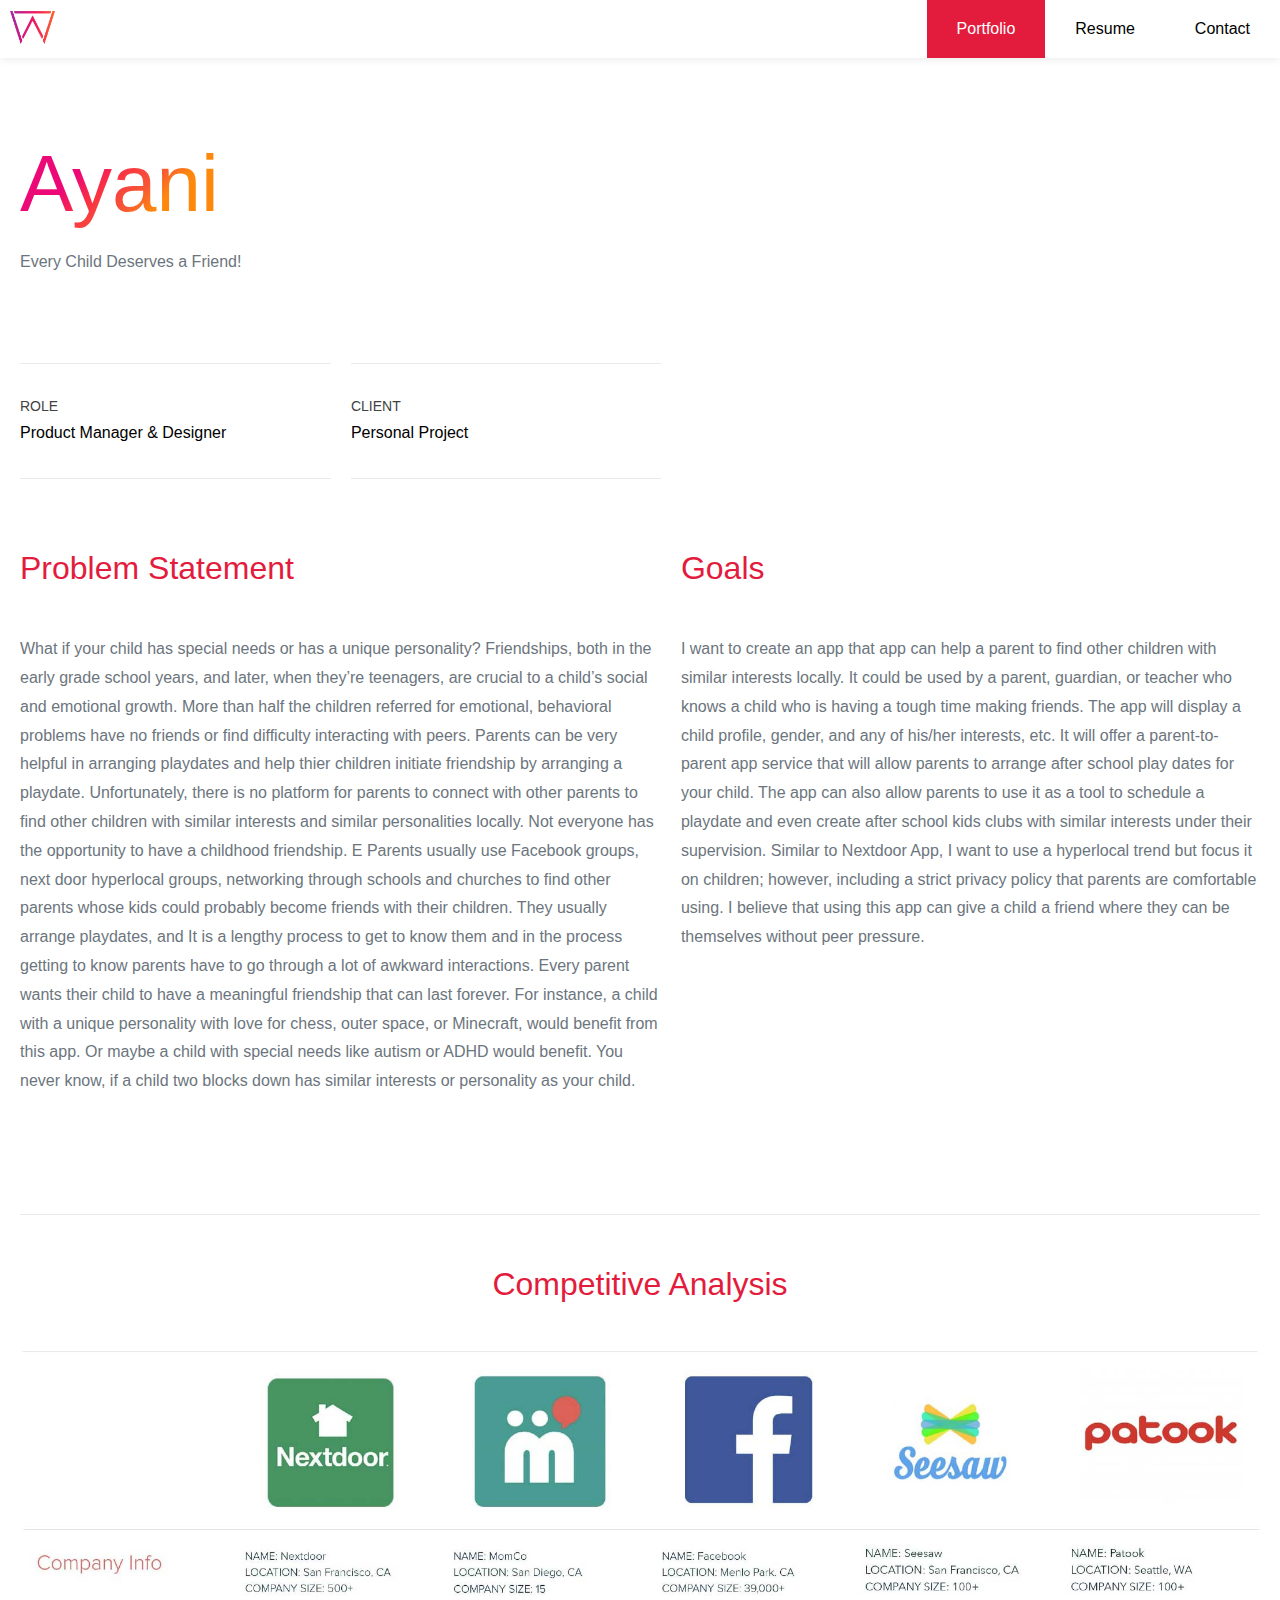
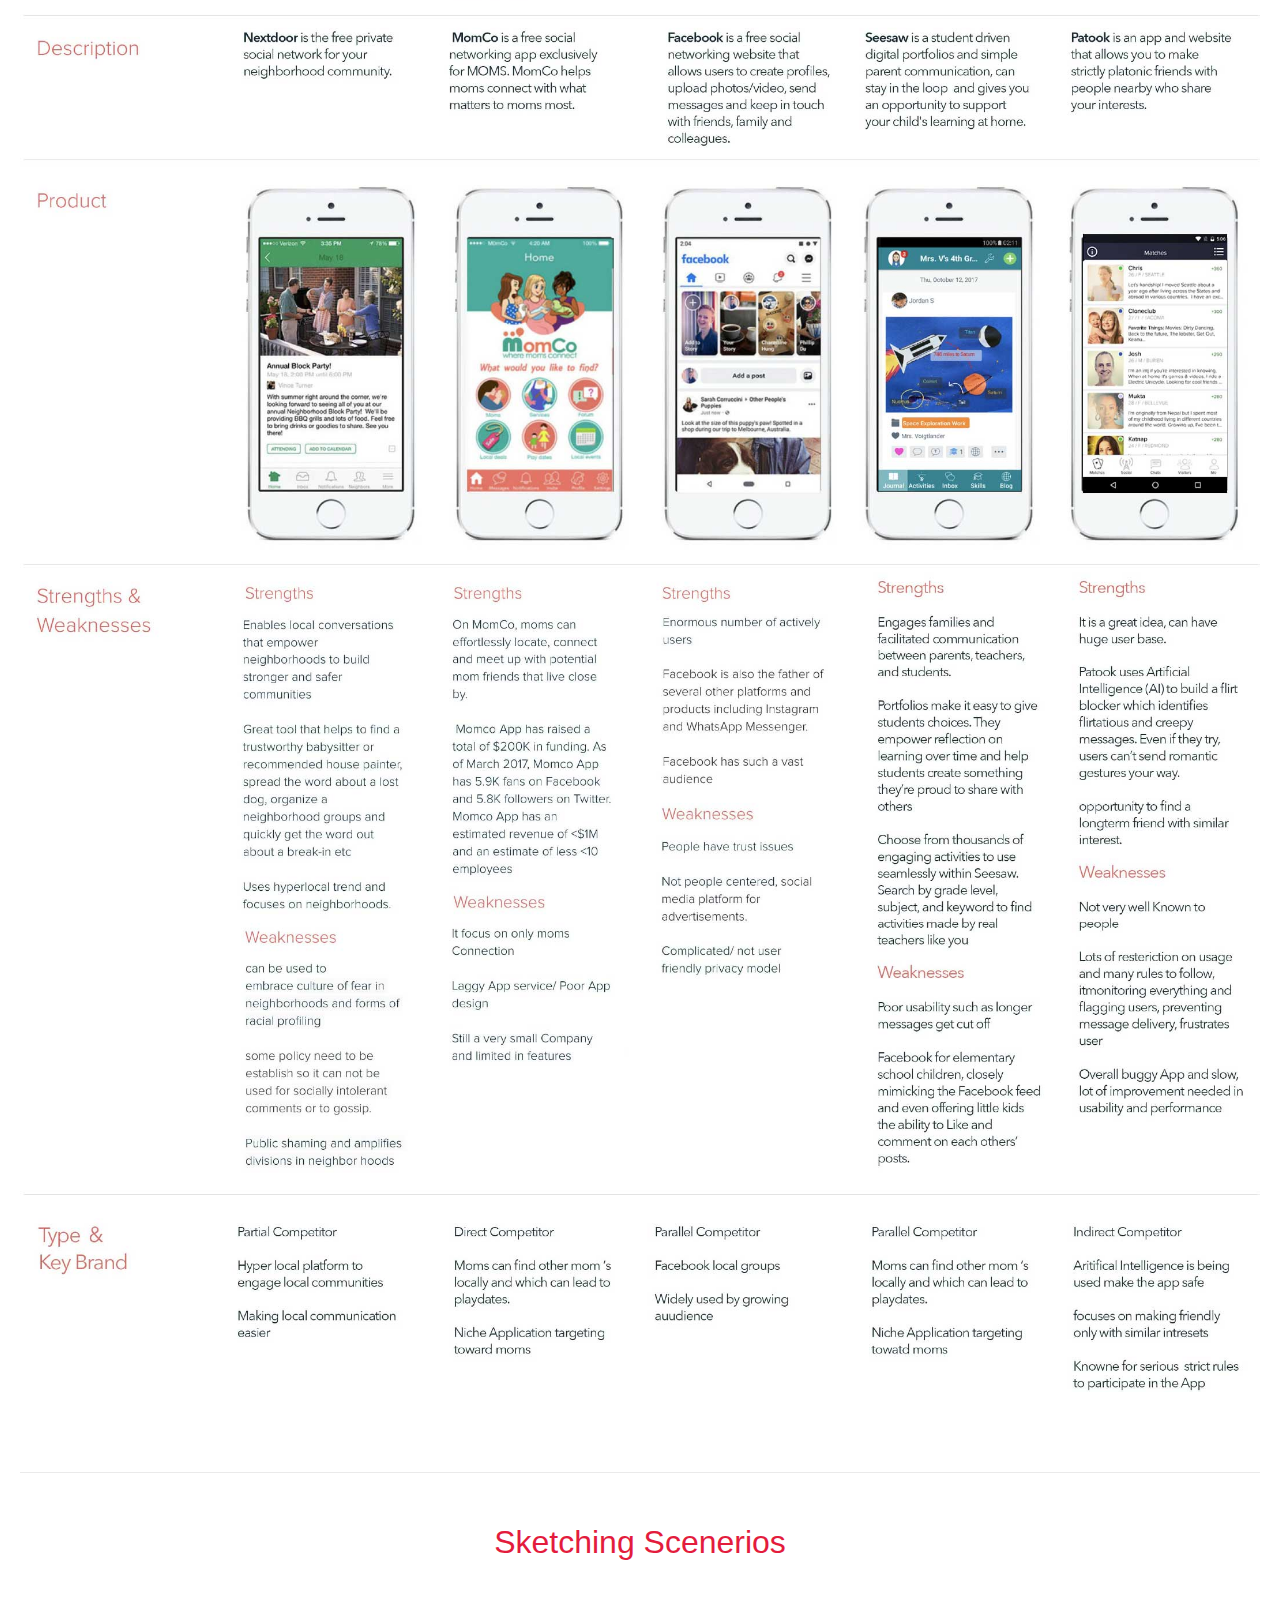
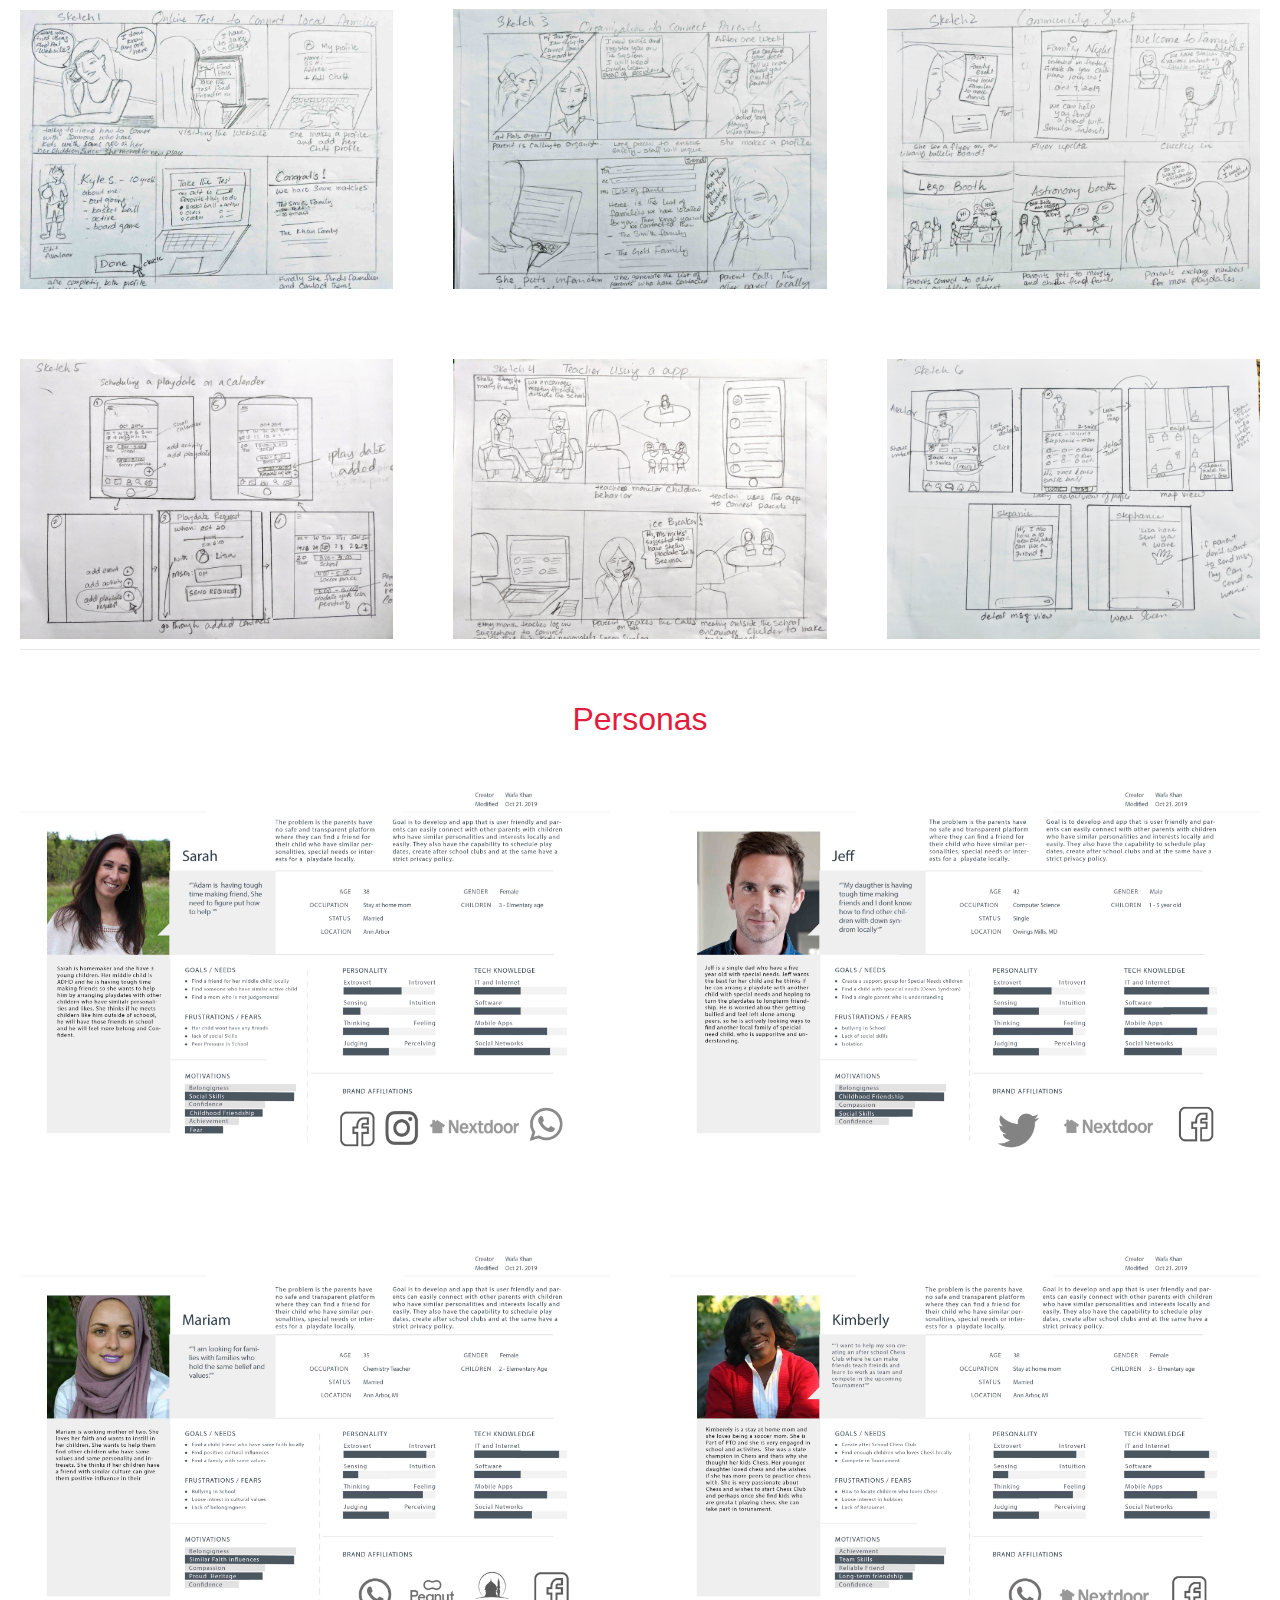
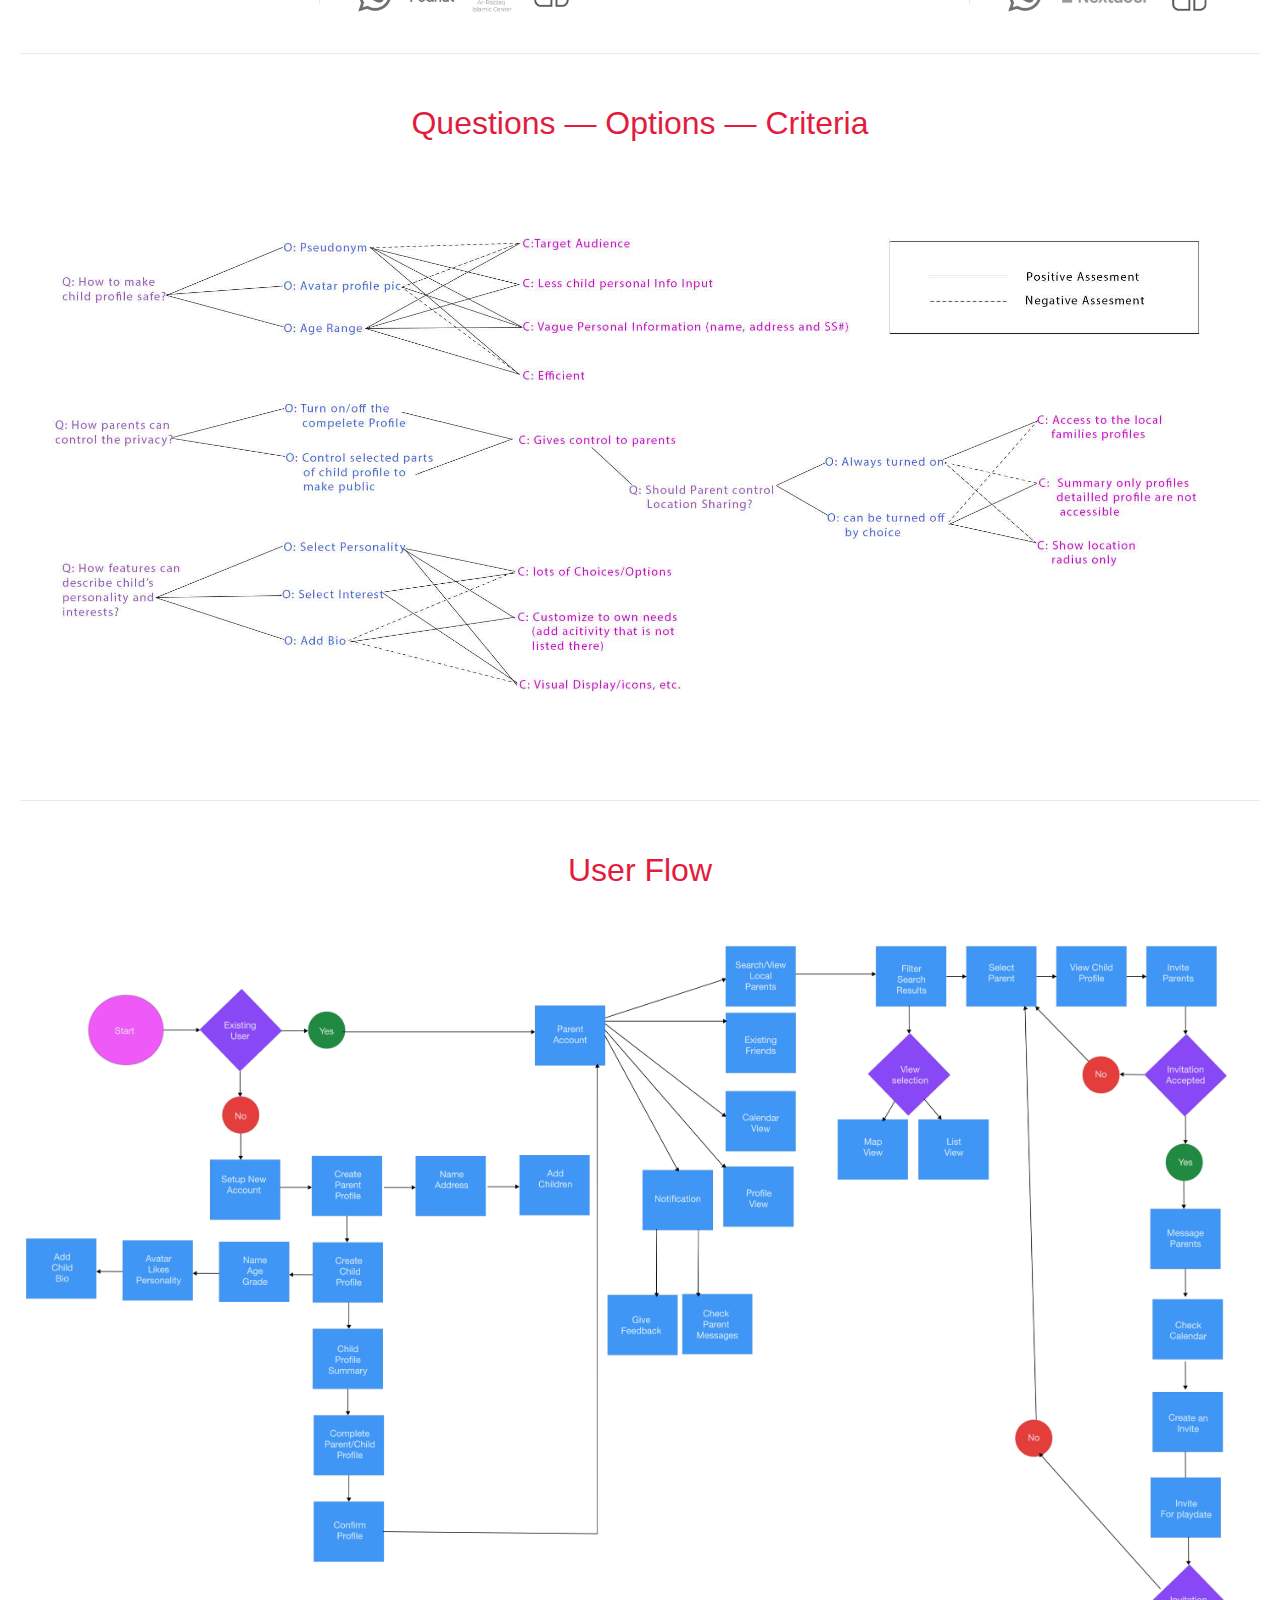
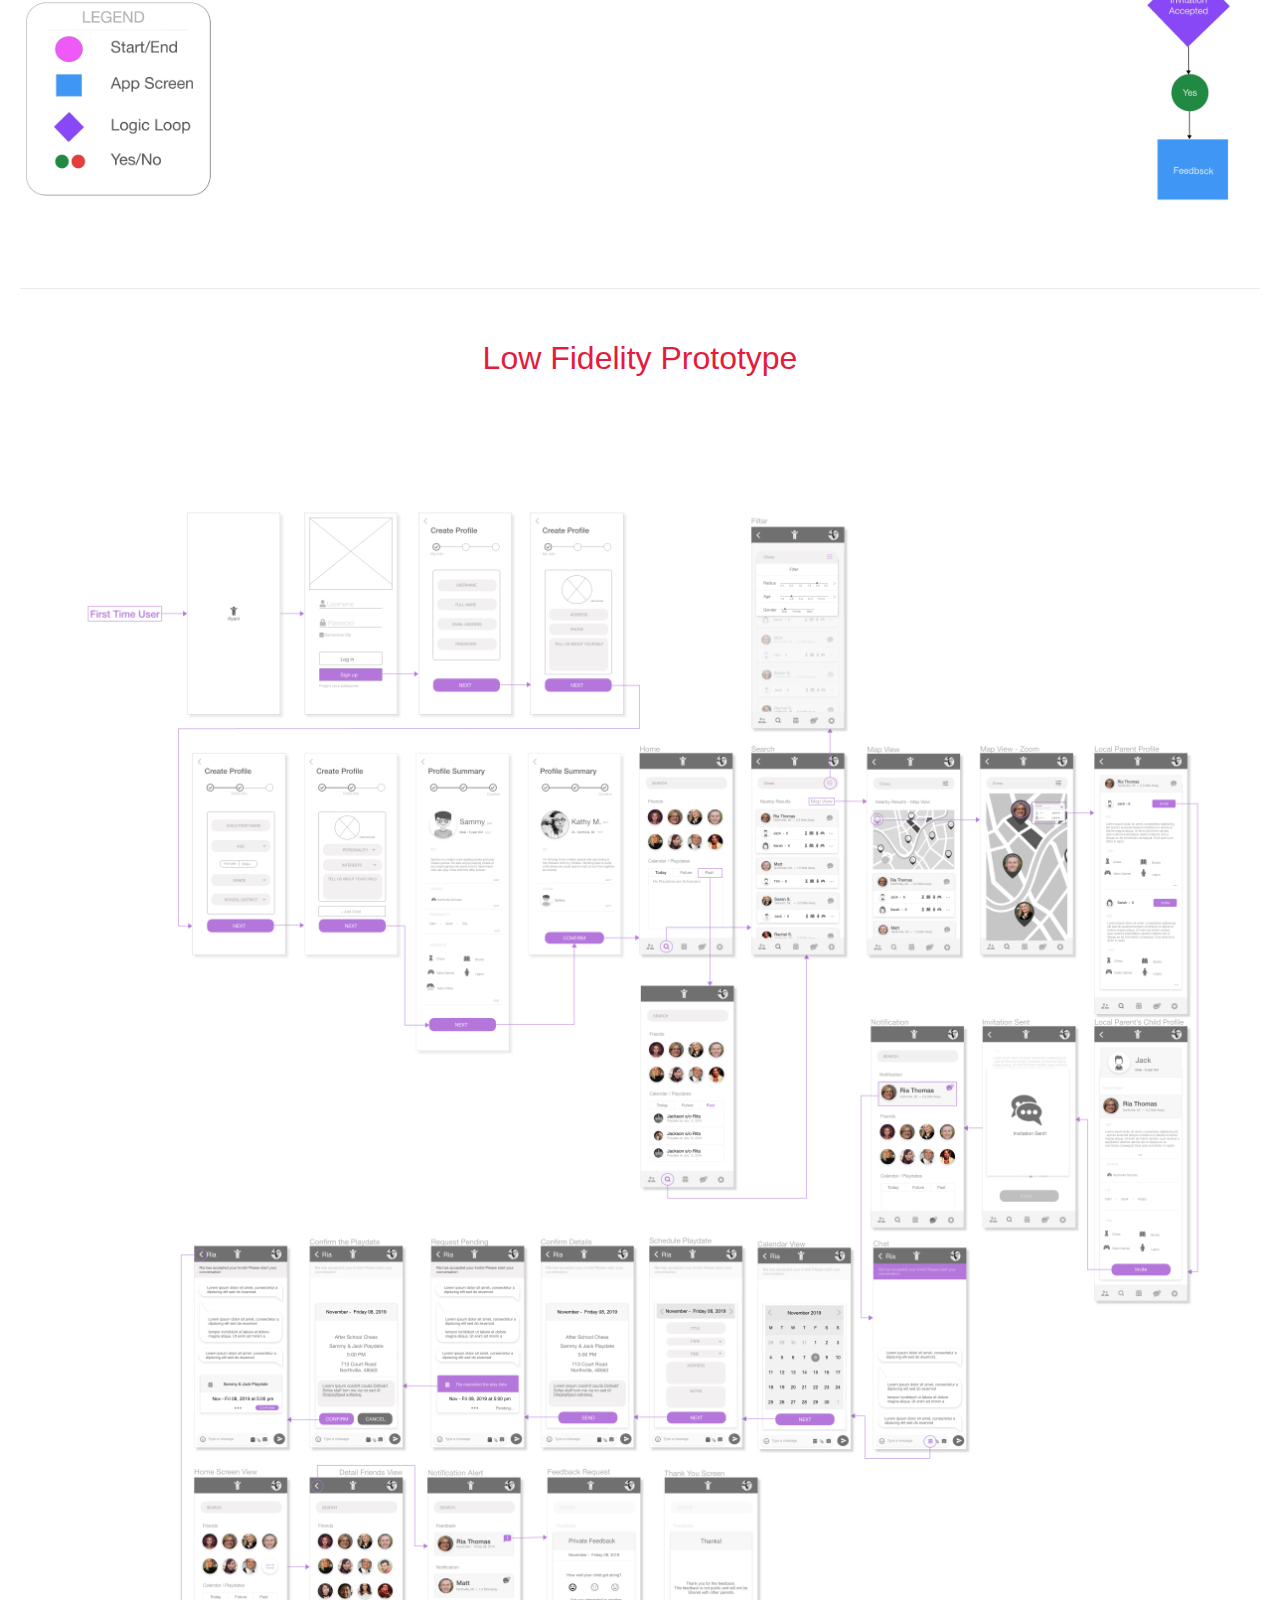
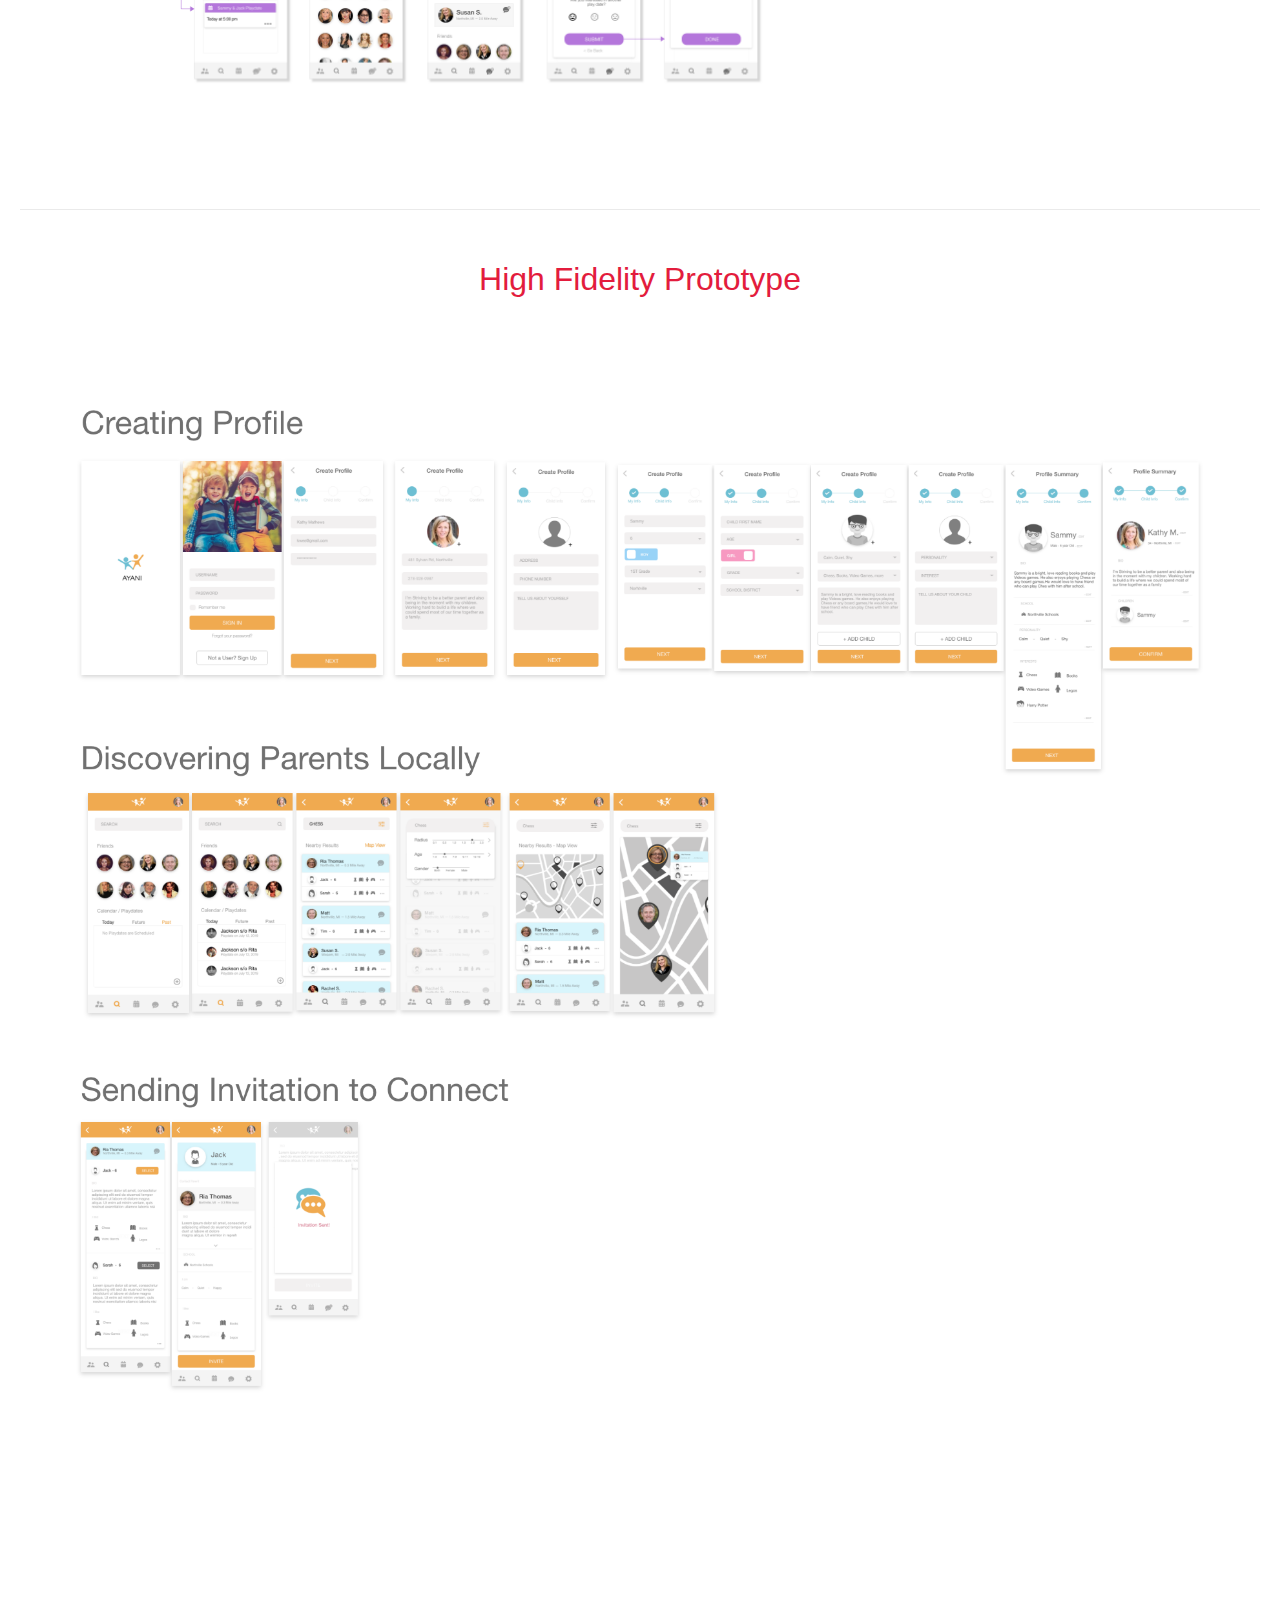
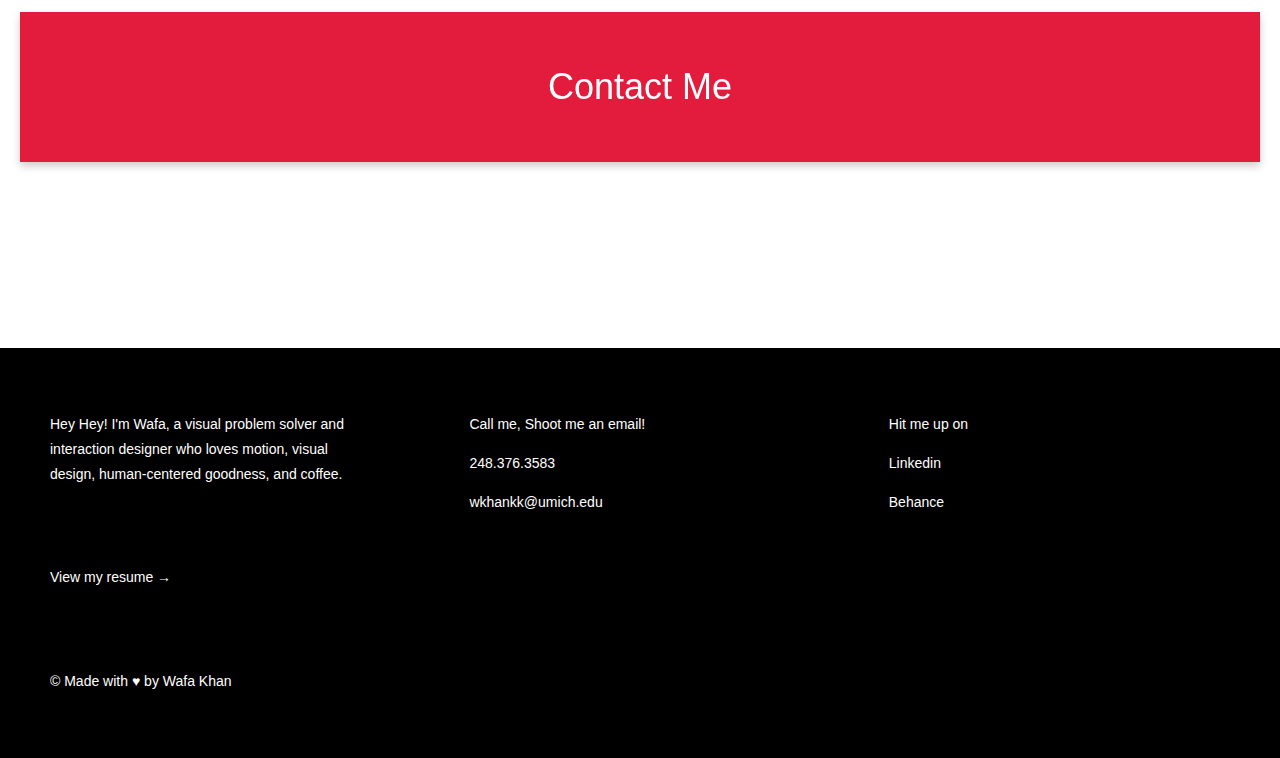
<file: ayani.html>
<!DOCTYPE html>
<html lang="en">
<head>
<meta charset="utf-8">
<meta name="viewport" content="width=device-width, initial-scale=1.0">
  <link href="images/favicon.ico" rel="shortcut icon"/>
  <title>Wafa Khan Portfolio</title>
      <link rel="stylesheet" href="css/html5reset.css">
    <link rel="stylesheet" href="css/style.css">

<!-- Global site tag (gtag.js) - Google Analytics -->
<script async src="https://www.googletagmanager.com/gtag/js?id=UA-153674664-2"></script>
<script>
  window.dataLayer = window.dataLayer || [];
  function gtag(){dataLayer.push(arguments);}
  gtag('js', new Date());

  gtag('config', 'UA-153674664-2');
</script>

</head>

<body>
  <div class="page-wrapper">


<header class="header">
  <a href="index.html" class="logo" tabindex="0">
    <img src="images/wafa-logo.png" alt="Wafa Khan Logo">
  </a>
  <input class="menu-btn" type="checkbox" id="menu-btn" />
  <label class="menu-icon" for="menu-btn"><span class="navicon">Menu</span></label>
  <ul class="menu">
    <li><a href="index.html" class="active" tabindex="1">Portfolio</a></li>
    <li><a href="images/wafa_khan_resume.pdf" tabindex="2">Resume</a></li>
    <li><a href="contact.html" tabindex="3">Contact</a></li>
  </ul>
</header>
<main>

<div class="mainWrapper">

  <div class="wrapperDetail">

     <!--  Project header -->
     <div class="mergeToFour">
      <h1 class="detail-page-header wafa-grediant"><span class="wafa-gradiant">Ayani</span></h1>
        <p>Every Child Deserves a Friend!</p>
     </div>


     <!-- Project Details Row-->
     <div class="projectInfo">
        <span class="caption">ROLE</span>
        <strong>Product Manager &amp; Designer</strong>
     </div>
     <div class="projectInfo">
        <span class="caption">CLIENT</span>
        <strong>Personal Project</strong>
     </div>
     <div class="">
        <span class="caption"></span>
        <strong></strong>
     </div>
     <div class="">
        <span class="caption"></span>
        <strong></strong>
     </div>


     <!-- Project Intro -->
     <div class="mergeToTwo problemStatementGoals no-border">
        <h2 class="mb-5">Problem Statement</h2>
        <p class="mb-5">What if your child has special needs or has a unique personality? Friendships, both in the early grade school years, and later, when they’re teenagers, are crucial to a child’s social and emotional growth. More than half the children referred for emotional, behavioral problems have no friends or find difficulty interacting with peers. Parents can be very helpful in arranging playdates and help thier children initiate friendship by arranging a playdate. Unfortunately, there is no platform for parents to connect with other parents to find other children with similar interests and similar personalities locally. Not everyone has the opportunity to have a childhood friendship. E Parents usually use Facebook groups, next door hyperlocal groups, networking through schools and churches to find other parents whose kids could probably become friends with their children. They usually arrange playdates, and It is a lengthy process to get to know them and in the process getting to know parents have to go through a lot of awkward interactions. Every parent wants their child to have a meaningful friendship that can last forever. For instance, a child with a unique personality with love for chess, outer space, or Minecraft, would benefit from this app. Or maybe a child with special needs like autism or ADHD would benefit. You never know, if a child two blocks down has similar interests or personality as your child.</p>
     </div>
     <div class="mergeToTwo problemStatementGoals no-border">
       <h2 class="mb-5">Goals</h2>
       <p class="mb-5">I want to create an app that app can help a parent to find other children with similar interests locally. It could be used by a parent, guardian, or teacher who knows a child who is having a tough time making friends. The app will display a child profile, gender, and any of his/her interests, etc. It will offer a parent-to-parent app service that will allow parents to arrange after school play dates for your child. The app can also allow parents to use it as a tool to schedule a playdate and even create after school kids clubs with similar interests under their supervision. Similar to Nextdoor App, I want to use a hyperlocal trend but focus it on children; however, including a strict privacy policy that parents are comfortable using. I believe that using this app can give a child a friend where they can be themselves without peer pressure.</p>
     </div>


     <!-- Competitive Analysis -->
     <div class="mergeToFour affinityWall text-center">
       <h2 class="text-center mb-5">Competitive Analysis</h2>

       <img src="images/ayani/competitive-analysis.jpg" alt="Competitive Analysis">
    </div>



    <!-- Sketching Scenerios -->
    <div class="mergeToFour affinityWall text-center">
      <h2 class="text-center mb-5"> Sketching Scenerios</h2>
       <div class="grid_container">

          <div class="exp1">
           <img src="images/ayani/scenerio.jpg" alt="Scenerio" class="work_thumbnail">
        </div>

        <div class="exp2">
            <img src="images/ayani/scenerio2.jpg" alt="Scenerio2" class="work_thumbnail">
        </div>

        <div class="exp3">
            <img src="images/ayani/scenerio3.jpg" alt="Scenerio3" class="work_thumbnail">
        </div>


        <div class="exp4">
            <img src="images/ayani/scenerio4.jpg" alt="Scenerio4" class="work_thumbnail">
        </div>


        <div class="exp5">
            <img src="images/ayani/scenerio5.jpg" alt="Scenerio5" class="work_thumbnail">
        </div>

        <div class="exp6">
            <img src="images/ayani/scenerio6.jpg" alt="Scenerio6" class="work_thumbnail">
        </div>

    </div>

     <!-- Personas -->
    <div class="mergeToFour affinityWall text-center">
       <h2 class="text-center mb-5">Personas</h2>
     <div class="grid_container">

     <div class="work1">
        <img src="images/ayani/persona1.jpg" alt="Persona1" class="work_thumbnail">
     </div>

      <div class="work2">
        <img src="images/ayani/persona2.jpg" alt="Persona2" class="work_thumbnail">
      </div>

      <div class="work1">
        <img src="images/ayani/persona3.jpg" alt="Persona3" class="work_thumbnail">
     </div>


      <div class="work2">
        <img src="images/ayani/persona4.jpg" alt="Persona4" class="work_thumbnail">
      </div>
    </div>

     <!-- Questions — Options — Criteria -->
     <div class="mergeToFour affinityWall text-center">
       <h2 class="text-center mb-5">Questions — Options — Criteria</h2>

       <img src="images/ayani/qoc.jpg" alt="Questions — Options — Criteria">
    </div>

     <!-- User Flow -->
     <div class="mergeToFour affinityWall text-center">
       <h2 class="text-center mb-5">User Flow</h2>

       <img src="images/ayani/user-flow.jpg" alt="User Flow">
     </div>

     <!-- Low Fidelity Prototype -->
     <div class="mergeToFour affinityWall text-center">
       <h2 class="text-center mb-5">Low Fidelity Prototype</h2>

       <img src="images/ayani/ayani.png" alt="Low Fidelity Prototype">
    </div>


     <!-- High Fidelity Prototype -->
     <div class="mergeToFour affinityWall text-center">
       <h2 class="text-center mb-5">High Fidelity Prototype</h2>

       <img src="images/ayani/high_fidelity.png" alt="High Fidelity Prototype">
    </div>

  </div>


<!-- Flip Card  -->

  <div id="flipCarContainer">
  <div class="flip-card" tabIndex="10">
    <div class="flip-card-inner">
      <div class="flip-card-front">
        <a href="contact.html">Contact Me</a>
      </div>
      <div class="flip-card-back">
        <a href="contact.html">Let's Chat</a>
      </div>
    </div>
  </div>
</div>

<!-- Flip Card  -->
</div>
</div>
</div>
</main>



<footer>
  <div class="pageCenrer">

    <div class="footerCol">

      <div><p class="footerIntro">Hey Hey! I'm Wafa, a visual problem solver and interaction designer who loves motion, visual design, human-centered goodness, and coffee.
        </p><br><br>
        <p><a href="images/wafa_khan_resume.pdf">View my resume →</a></p><br><br>
        <p>© Made with ♥ by <a href="index.html"> Wafa Khan</a></p>
      </div>

      <div>
        <p>Call me, Shoot me an email!</p>
        <p>248.376.3583</p>
        <p><a href="mailto:wkhankk@umich.edu">wkhankk@umich.edu</a></p>
      </div>

      <div>
        <p>Hit me up on</p>
        <p><a href="http://www.linkedin.com/in/wafa-khan">Linkedin</a></p>
        <p><a href="https://www.behance.net/wkhankkff14">Behance</a></p>
      </div>

    </div>
  </div>
</footer>

</div>

</body>
</html>
</file>
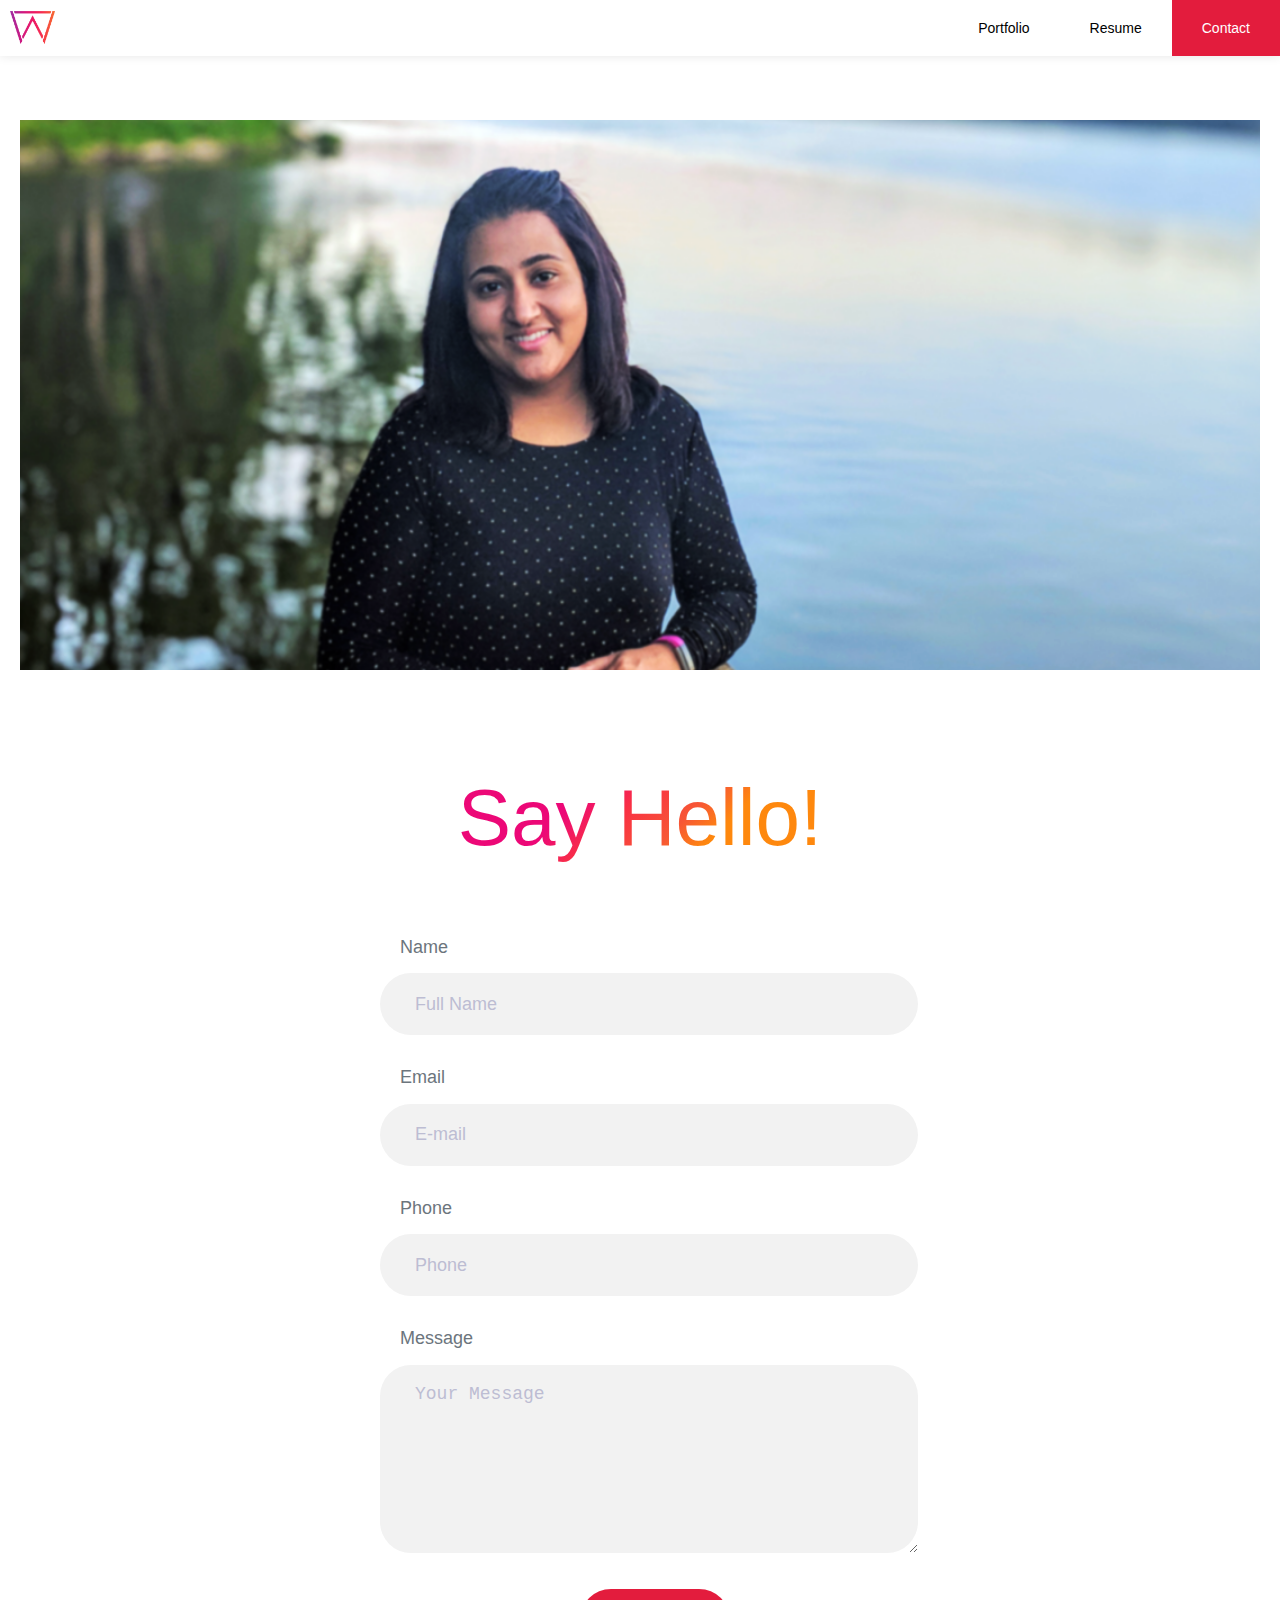
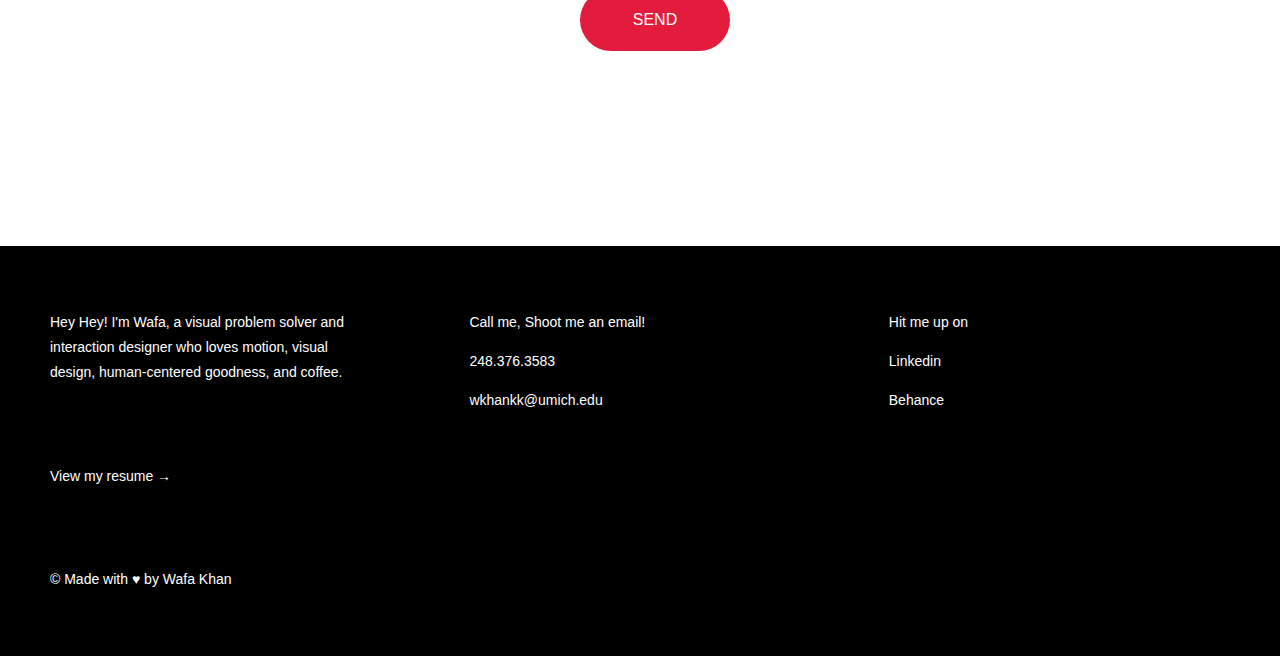
<file: contact.html>
<!DOCTYPE html>
<html lang="en">
<head>
<meta charset="utf-8">
<meta name="viewport" content="width=device-width, initial-scale=1.0">
  <link href="images/favicon.ico" rel="shortcut icon"/>
  <title>Wafa Khan Portfolio</title>
      <link rel="stylesheet" href="css/html5reset.css">
    <link rel="stylesheet" href="css/style.css">
        <link rel="stylesheet" href="css/main.css">

<!-- Global site tag (gtag.js) - Google Analytics -->
<script async src="https://www.googletagmanager.com/gtag/js?id=UA-153674664-2"></script>
<script>
  window.dataLayer = window.dataLayer || [];
  function gtag(){dataLayer.push(arguments);}
  gtag('js', new Date());

  gtag('config', 'UA-153674664-2');
</script>


</head>

<body>

<header class="header">
  <a href="index.html" class="logo" tabindex="0">
    <img src="images/wafa-logo.png" alt="Wafa Khan Logo">
  </a>
  <input class="menu-btn" type="checkbox" id="menu-btn" />
  <label class="menu-icon" for="menu-btn"><span class="navicon">Menu</span></label>
  <ul class="menu">
    <li><a href="index.html" tabindex="1">Portfolio</a></li>
    <li><a href="images/wafa_khan_resume.pdf" tabindex="2">Resume</a></li>
    <li><a href="javascript:void(0)" class="active" tabindex="3">Contact</a></li>
  </ul>
</header>
<main>
<div class="mainWrapper">

    <div class="parallax headerImage center">

    </div>

    <div class="center">
      <h1 id="intro"><span class="wafa-gradiant deepshadow">Say Hello!</span></h1>
    </div>


      <div class="container-contact100">

    <div class="wrap-contact100">
      <form class="contact100-form validate-form" action="https://formspree.io/mayjqpjr" method="POST">

        <div class="wrap-input100 validate-input" data-validate="Please enter your name">
          <label for="name">Name</label>
          <input class="input100" type="text" name="name" placeholder="Full Name">
          <span class="focus-input100"></span>
        </div>

        <div class="wrap-input100 validate-input" data-validate = "Please enter your email: e@a.x">
          <label for="email">Email</label>
          <input class="input100" type="text" name="email" placeholder="E-mail">
          <span class="focus-input100"></span>
        </div>

        <div class="wrap-input100 validate-input" data-validate = "Please enter your phone">
          <label for="phone">Phone</label>
          <input class="input100" type="text" name="phone" placeholder="Phone">
          <span class="focus-input100"></span>
        </div>

        <div class="wrap-input100 validate-input" data-validate = "Please enter your message">
          <label for="message">Message</label>
          <textarea class="input100" name="message" placeholder="Your Message"></textarea>
          <span class="focus-input100"></span>
        </div>

        <div class="container-contact100-form-btn">
          <button class="contact100-form-btn">
            <span>
              <i class="fa fa-paper-plane-o m-r-6" aria-hidden="true"></i>
              Send
            </span>
          </button>
        </div>
      </form>
    </div>
  </div>



</div>

</main>

<footer>
  <div class="pageCenrer">

    <div class="footerCol">

      <div><p class="footerIntro">Hey Hey! I'm Wafa, a visual problem solver and interaction designer who loves motion, visual design, human-centered goodness, and coffee.
        </p><br><br>
        <p><a href="images/wafa_khan_resume.pdf">View my resume →</a></p><br><br>
        <p>© Made with ♥ by <a href="index.html"> Wafa Khan</a></p>
      </div>

      <div>
        <p>Call me, Shoot me an email!</p>
        <p>248.376.3583</p>
        <p><a href="mailto:wkhankk@umich.edu">wkhankk@umich.edu</a></p>
      </div>

      <div>
        <p>Hit me up on</p>
        <p><a href="http://www.linkedin.com/in/wafa-khan">Linkedin</a></p>
        <p><a href="https://www.behance.net/wkhankkff14">Behance</a></p>
      </div>

    </div>
  </div>
</footer>
</body>
</html>
</file>
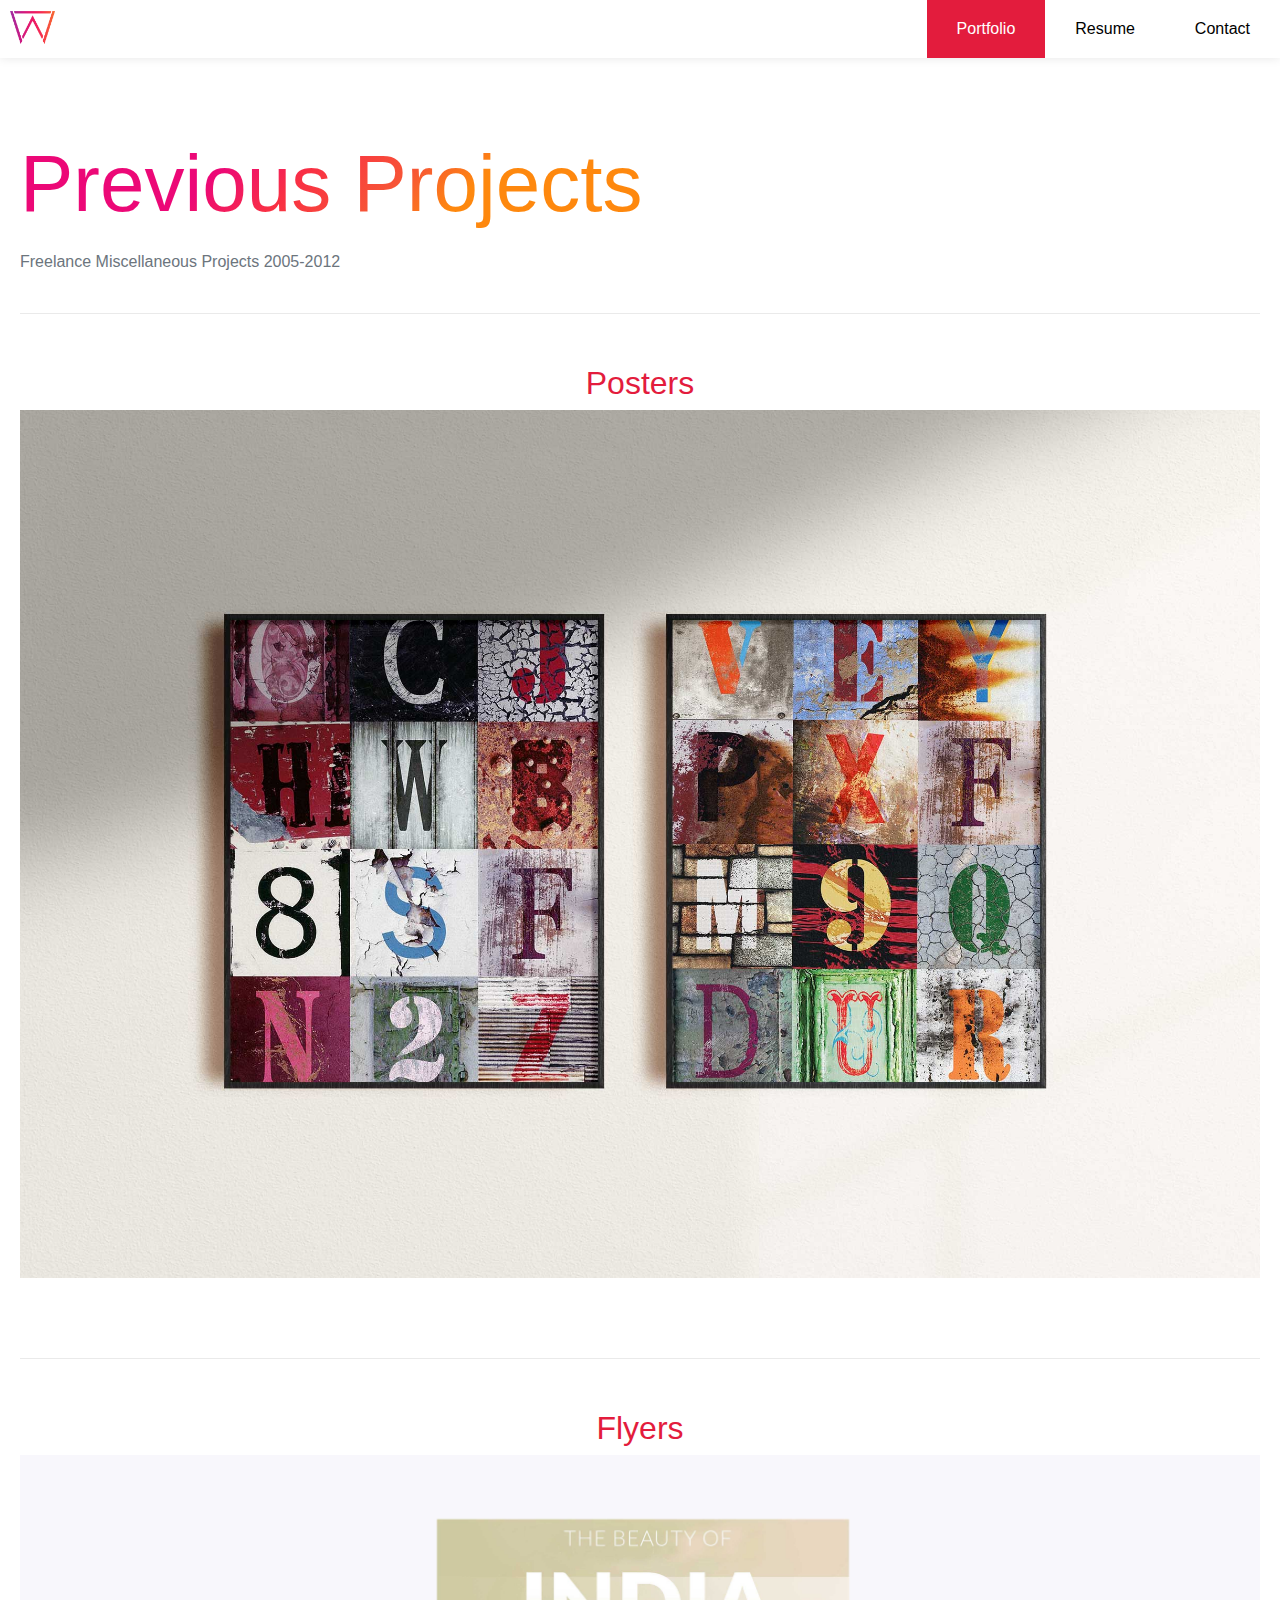
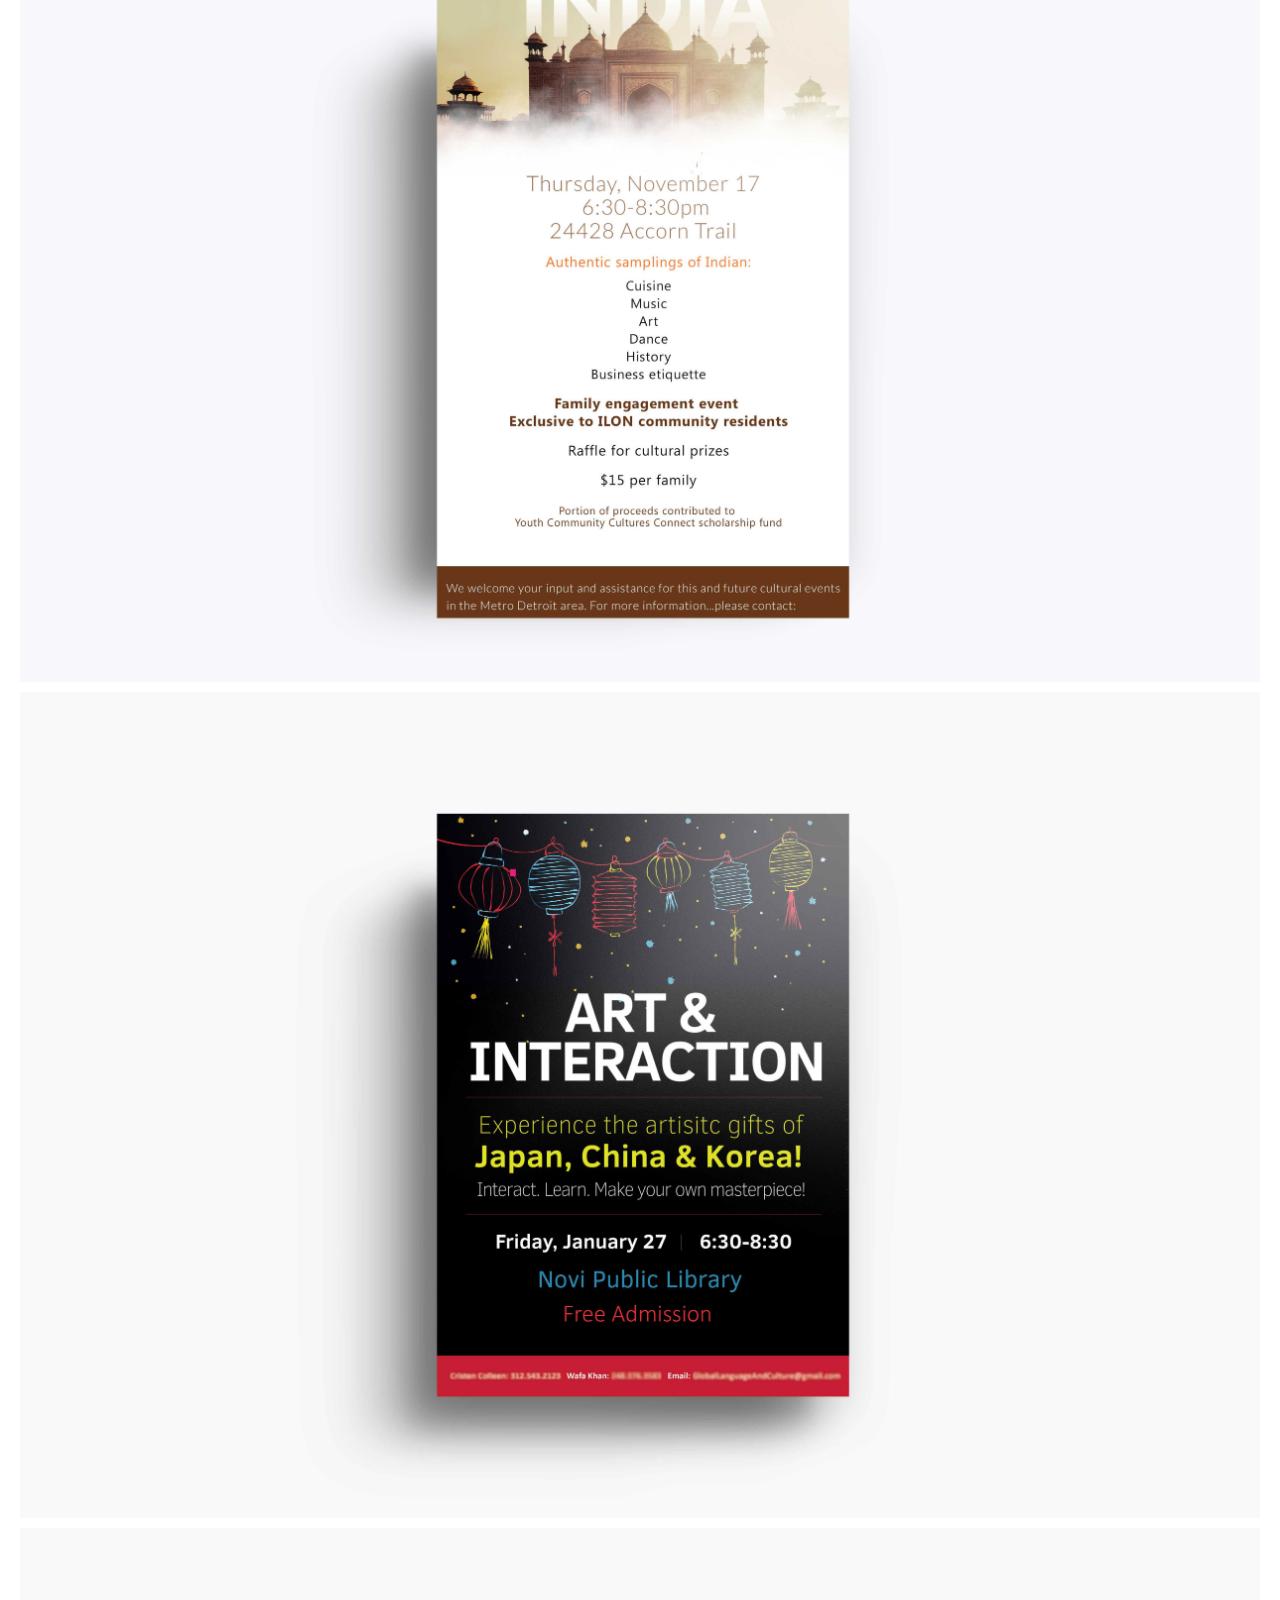
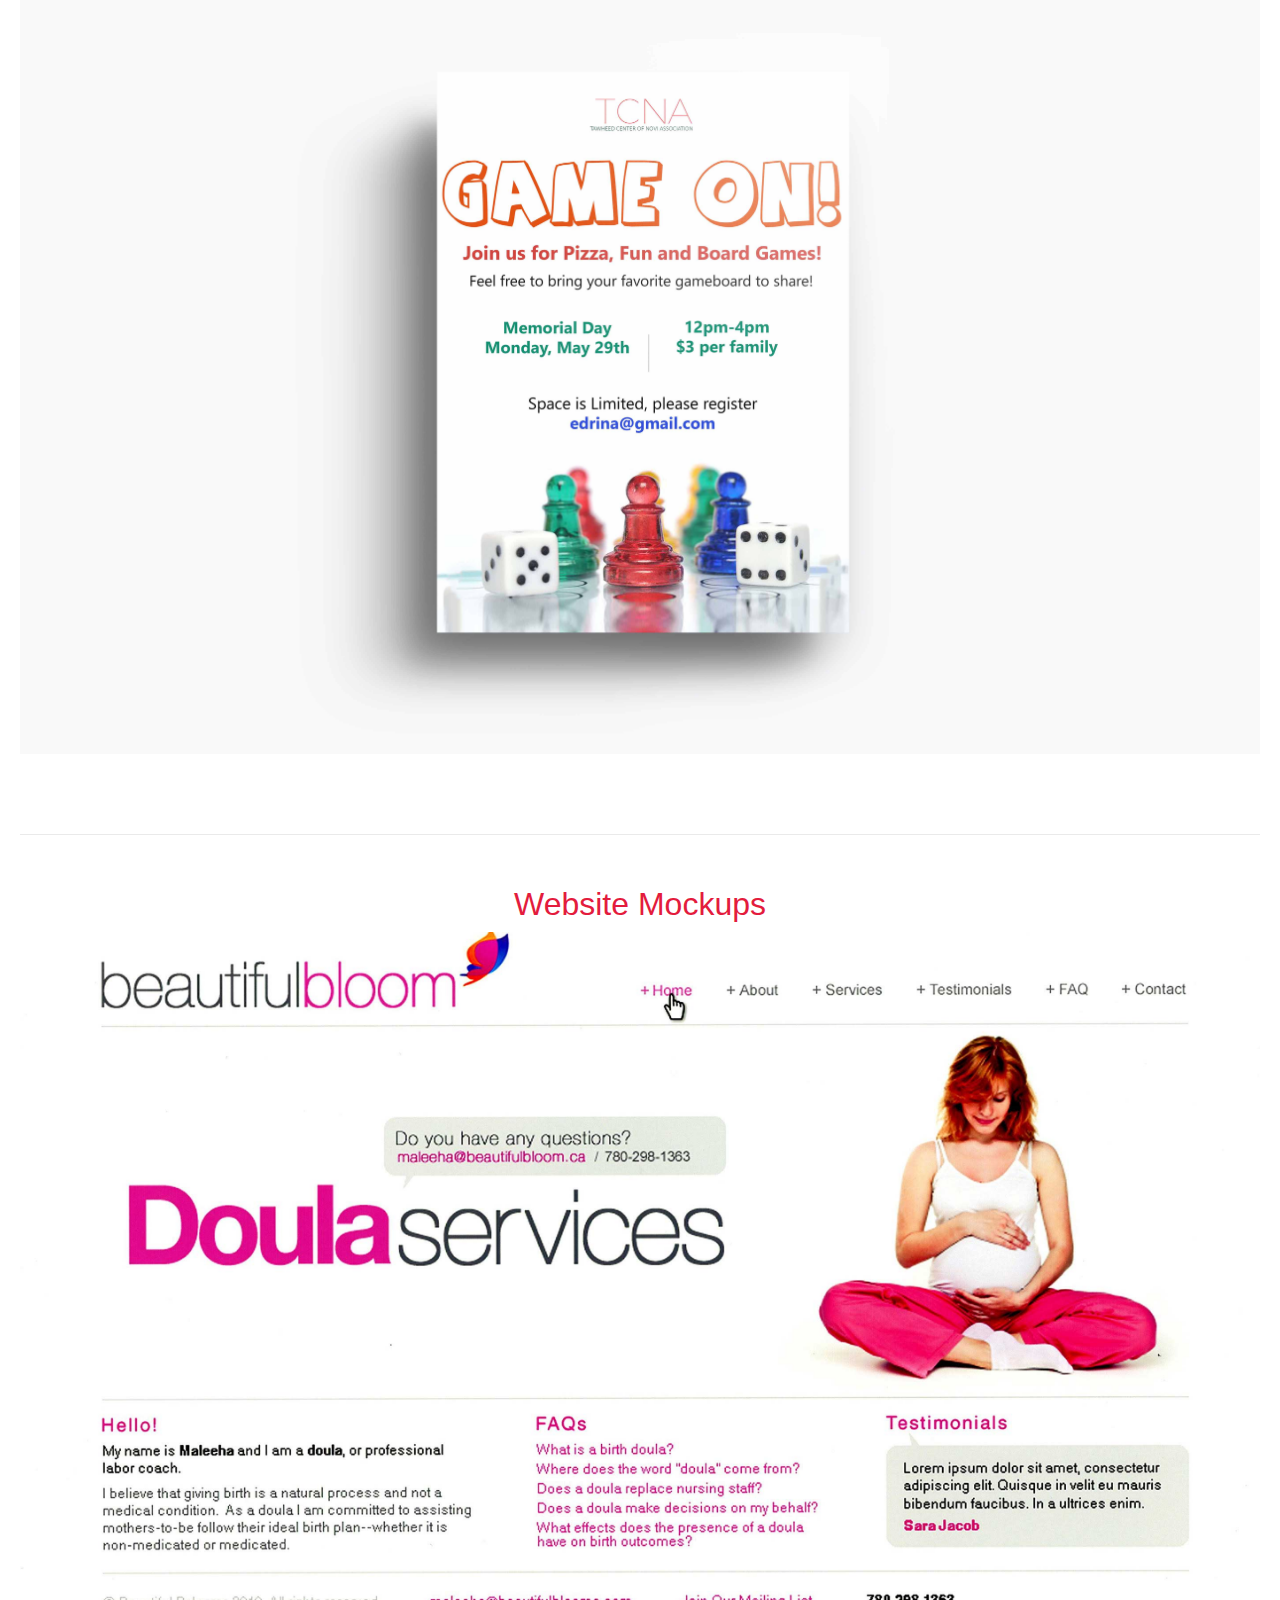
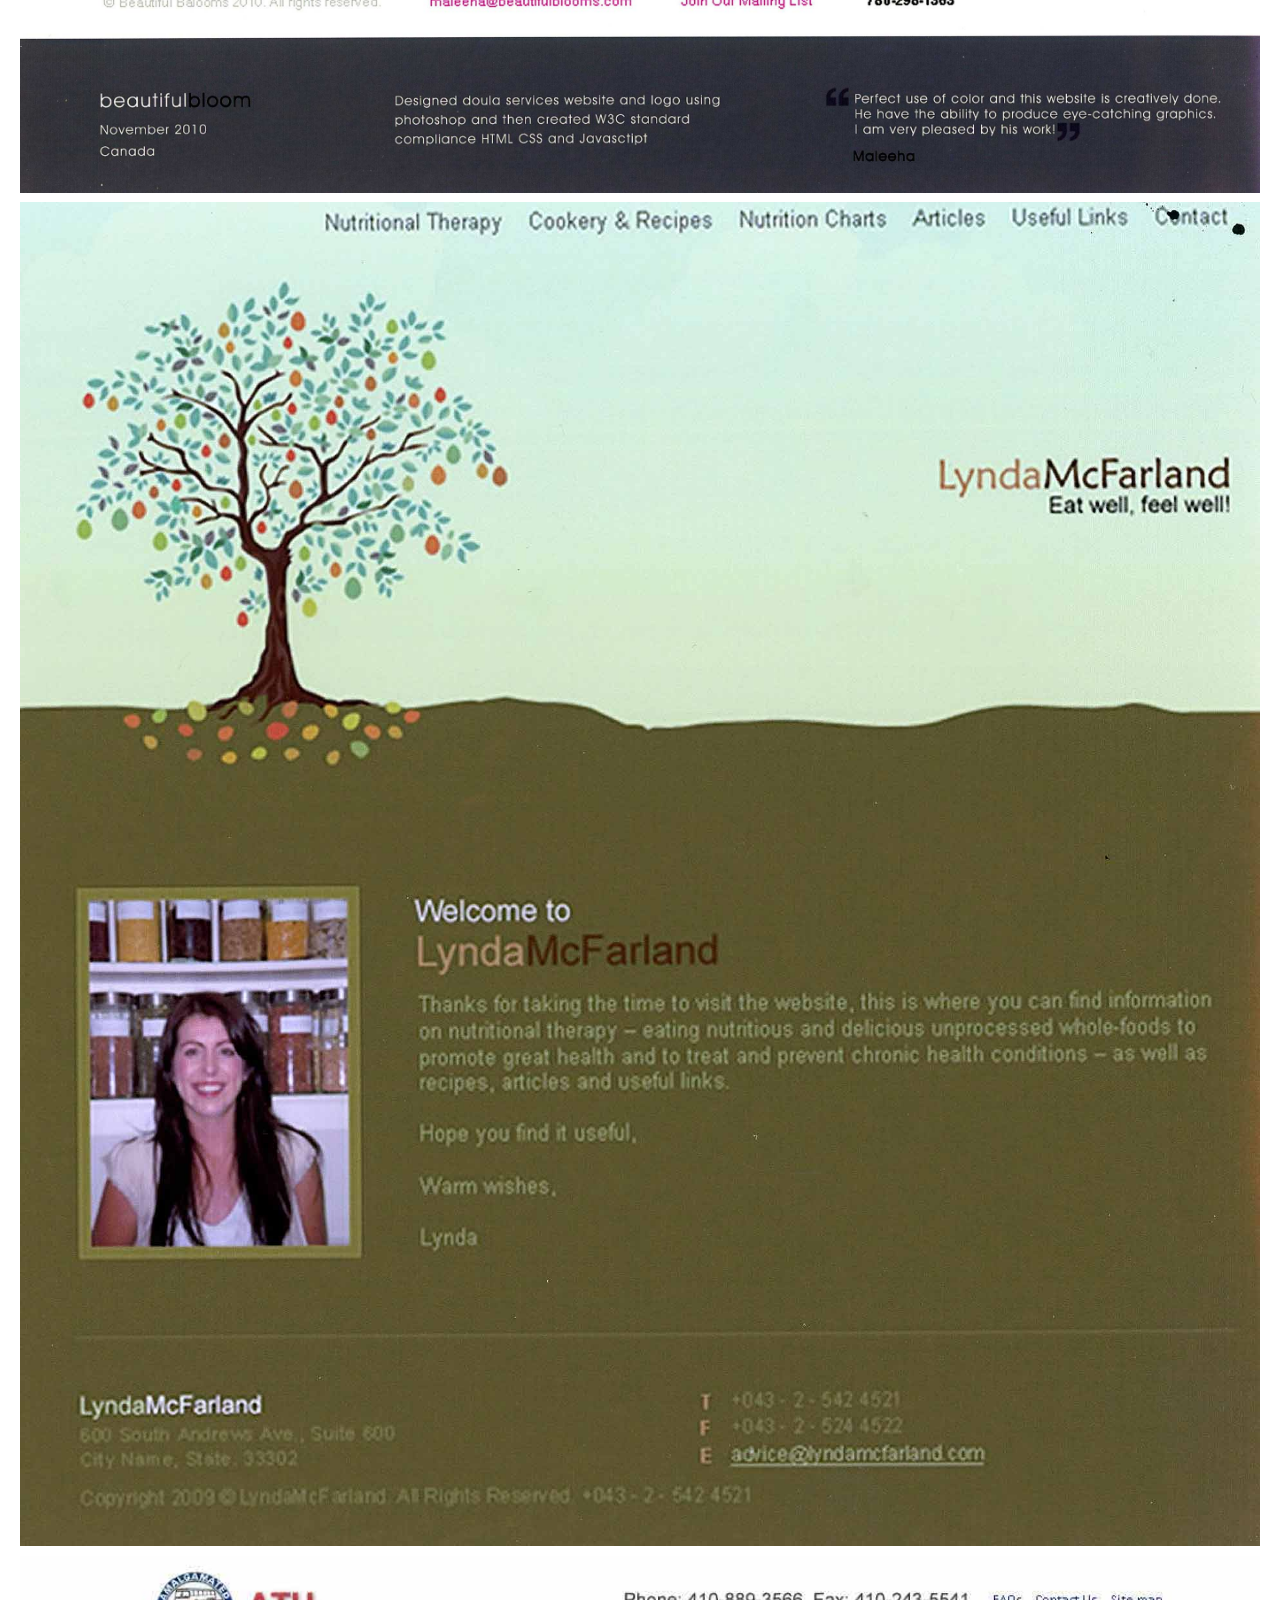
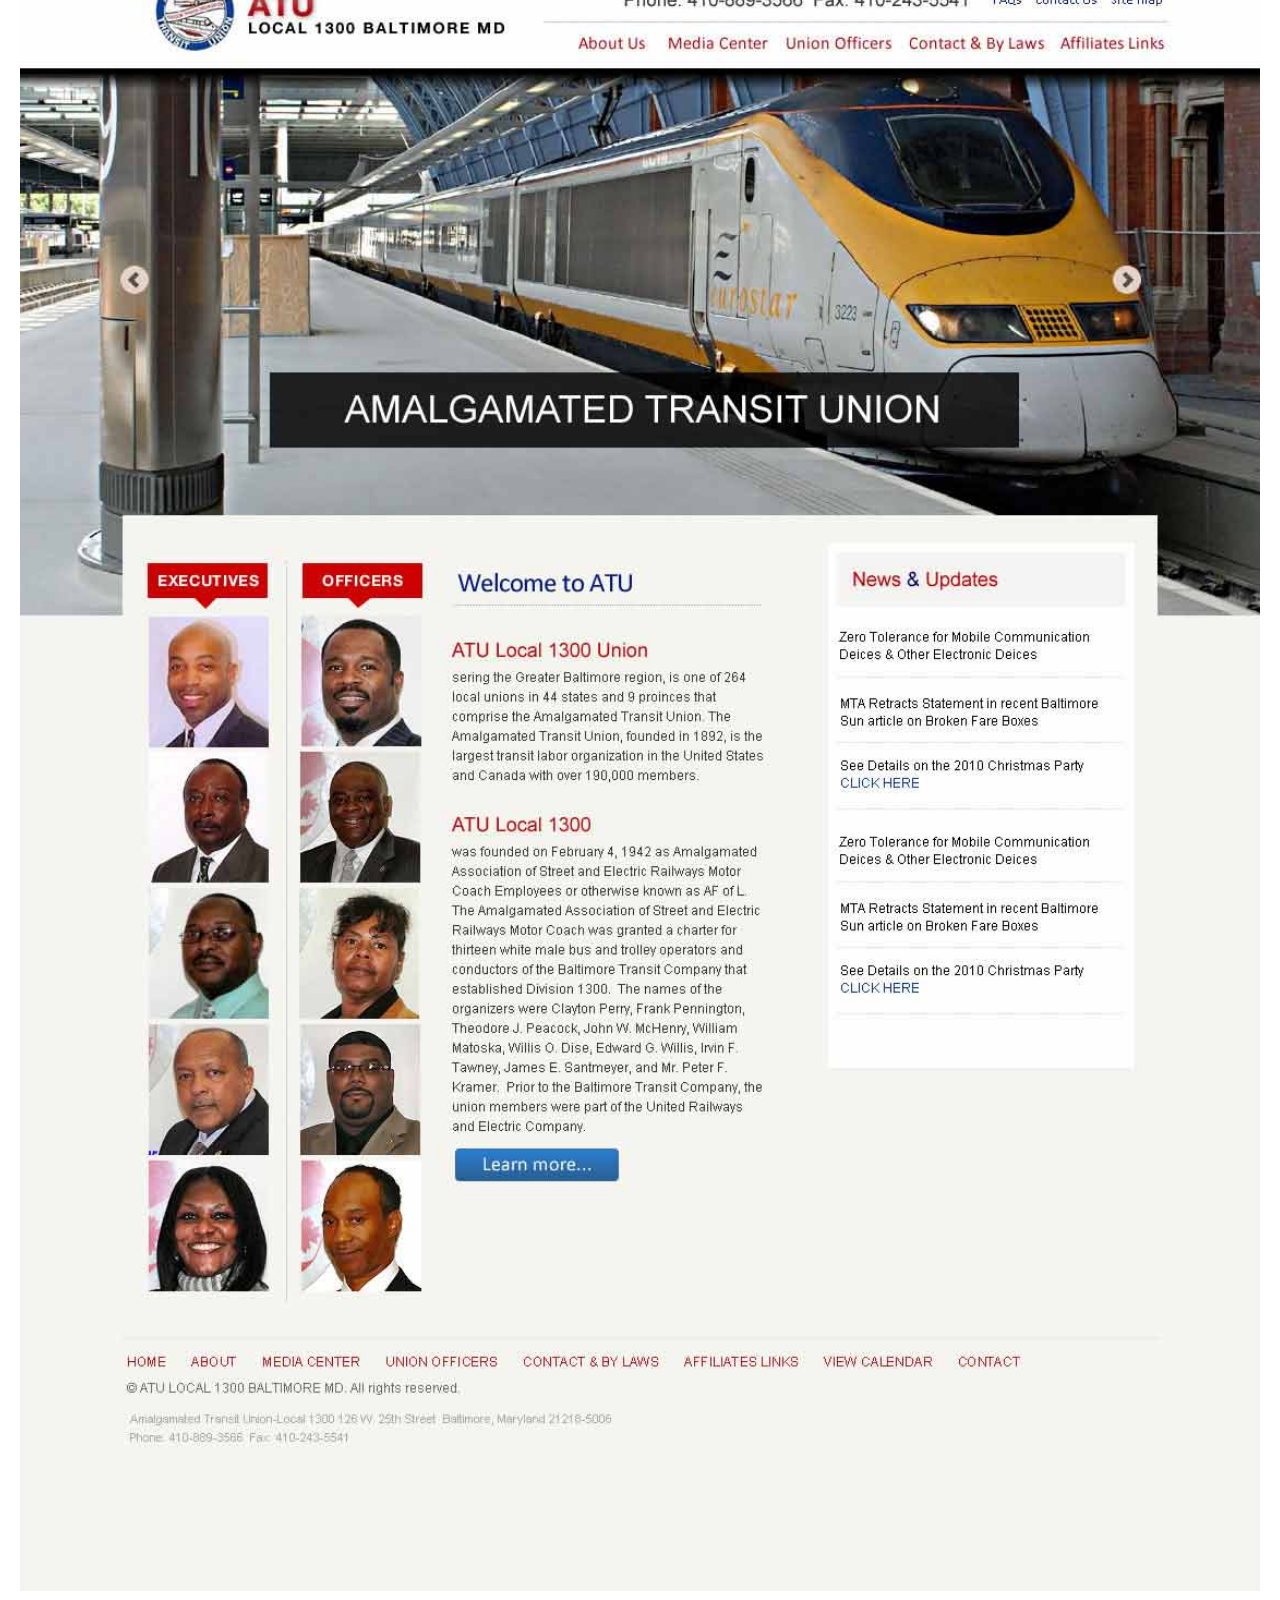
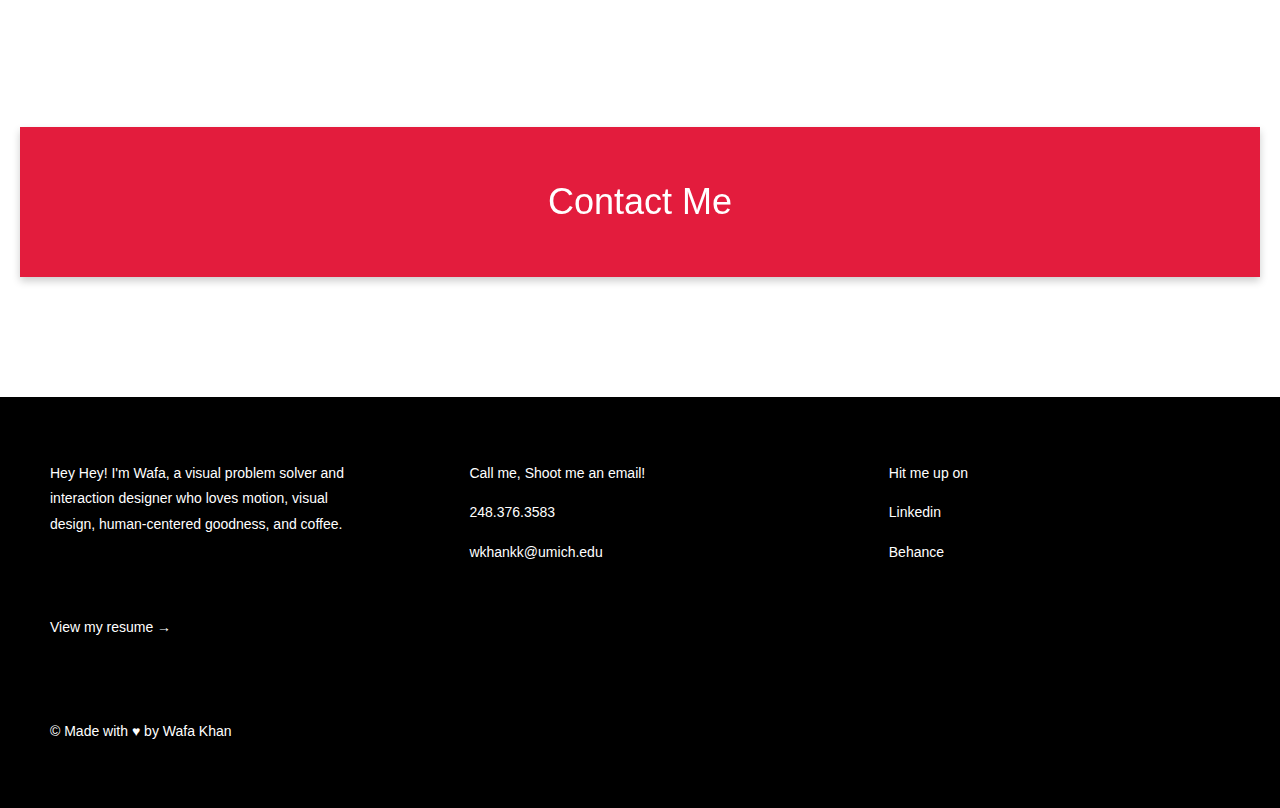
<file: pp.html>
<!DOCTYPE html>
<html lang="en">
<head>
<meta charset="utf-8">
<meta name="viewport" content="width=device-width, initial-scale=1.0">
  <link href="images/favicon.ico" rel="shortcut icon"/>
  <title>Wafa Khan Portfolio</title>
      <link rel="stylesheet" href="css/html5reset.css">
    <link rel="stylesheet" href="css/style.css">

<!-- Global site tag (gtag.js) - Google Analytics -->
<script async src="https://www.googletagmanager.com/gtag/js?id=UA-153674664-2"></script>
<script>
  window.dataLayer = window.dataLayer || [];
  function gtag(){dataLayer.push(arguments);}
  gtag('js', new Date());

  gtag('config', 'UA-153674664-2');
</script>

</head>

<body>
  <div class="page-wrapper">
<header class="header">
  <a href="index.html" class="logo" tabindex="0">
    <img src="images/wafa-logo.png" alt="Wafa Khan Logo">
  </a>
  <input class="menu-btn" type="checkbox" id="menu-btn" />
  <label class="menu-icon" for="menu-btn"><span class="navicon">Menu</span></label>
  <ul class="menu">
    <li><a href="index.html" class="active" tabindex="1">Portfolio</a></li>
    <li><a href="images/wafa_khan_resume.pdf" tabindex="2">Resume</a></li>
    <li><a href="contact.html" tabindex="3">Contact</a></li>
  </ul>
</header>
<main>

<div class="mainWrapper">

  <div class="wrapperDetail">

     <!--  Project header -->
     <div class="mergeToFour">
      <h1 class="detail-page-header wafa-grediant"><span class="wafa-gradiant">Previous Projects</span></h1>
        <p>Freelance Miscellaneous Projects 2005-2012</p>
     </div>

     <!-- Posters -->
     <div class="mergeToFour affinityWall text-center">
       <h2 class="text-center">Posters</h2>
       <img src="images/misc/posters.jpg" alt="Posters">
    </div>

     <!-- Flyers -->
     <div class="mergeToFour affinityWall text-center">
       <h2 class="text-center">Flyers</h2>
       <img src="images/misc/fl1.jpg" alt="India">
       <img src="images/misc/fl2.jpg" alt="Art and Interaction">
       <img src="images/misc/fl3.jpg" alt="Game On">
    </div>

     <!-- Website Mockups -->
     <div class="mergeToFour affinityWall text-center">
       <h2 class="text-center">Website Mockups</h2>
       <img src="images/misc/web1.jpg" alt="Doula Services">
       <img src="images/misc/web.jpg" alt="Lynda McFarland Website">
       <img src="images/misc/web2.jpg" alt="ATU Website">
    </div>



  </div>


<!-- Flip Card  -->

  <div id="flipCarContainer">
  <div class="flip-card" tabIndex="10">
    <div class="flip-card-inner">
      <div class="flip-card-front">
        <a href="contact.html">Contact Me</a>
      </div>
      <div class="flip-card-back">
        <a href="contact.html">Let's Chat</a>
      </div>
    </div>
  </div>
</div>

<!-- Flip Card  -->

</div>

</main>

<footer>
  <div class="pageCenrer">

    <div class="footerCol">

      <div><p class="footerIntro">Hey Hey! I'm Wafa, a visual problem solver and interaction designer who loves motion, visual design, human-centered goodness, and coffee.
        </p><br><br>
        <p><a href="images/wafa_khan_resume.pdf">View my resume →</a></p><br><br>
        <p>© Made with ♥ by <a href="index.html"> Wafa Khan</a></p>
      </div>

      <div>
        <p>Call me, Shoot me an email!</p>
        <p>248.376.3583</p>
        <p><a href="mailto:wkhankk@umich.edu">wkhankk@umich.edu</a></p>
      </div>

      <div>
        <p>Hit me up on</p>
        <p><a href="http://www.linkedin.com/in/wafa-khan">Linkedin</a></p>
        <p><a href="https://www.behance.net/wkhankkff14">Behance</a></p>
      </div>

    </div>
  </div>
</footer>
</div>

</body>
</html>
</file>
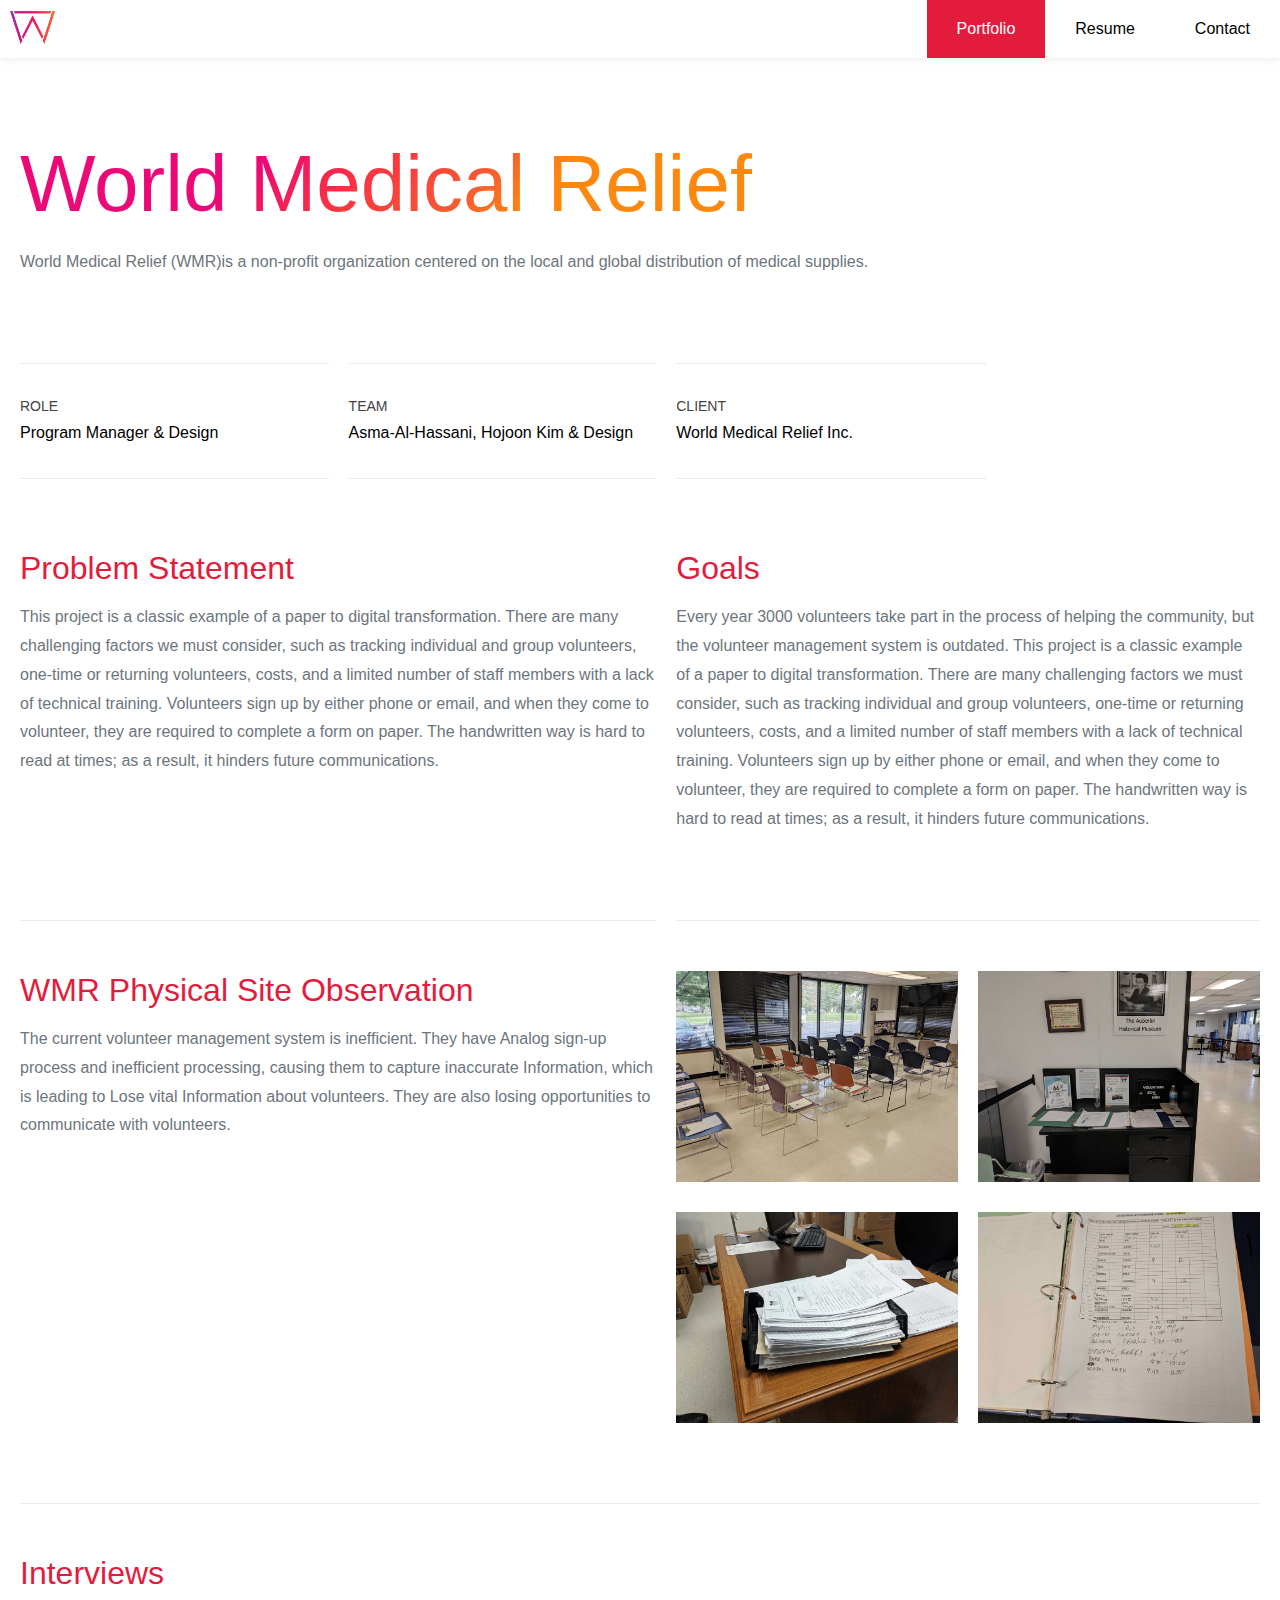
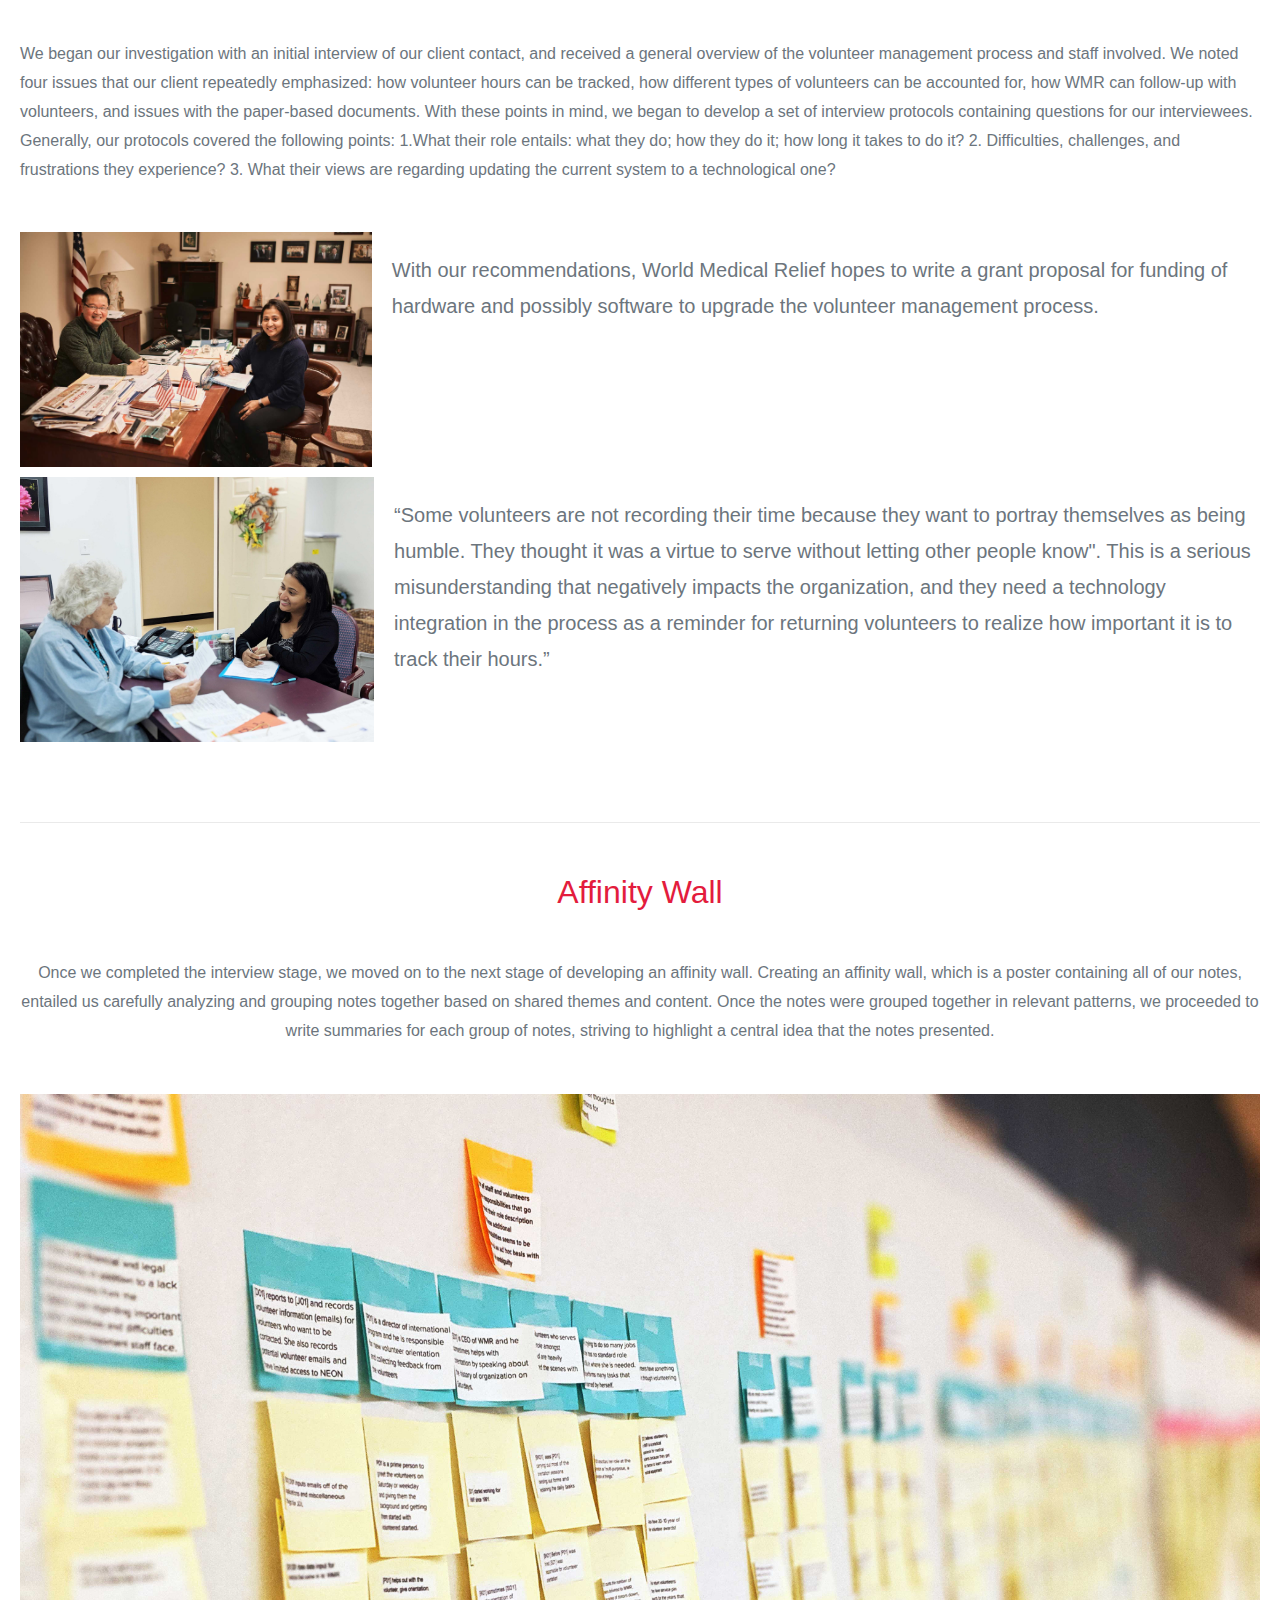
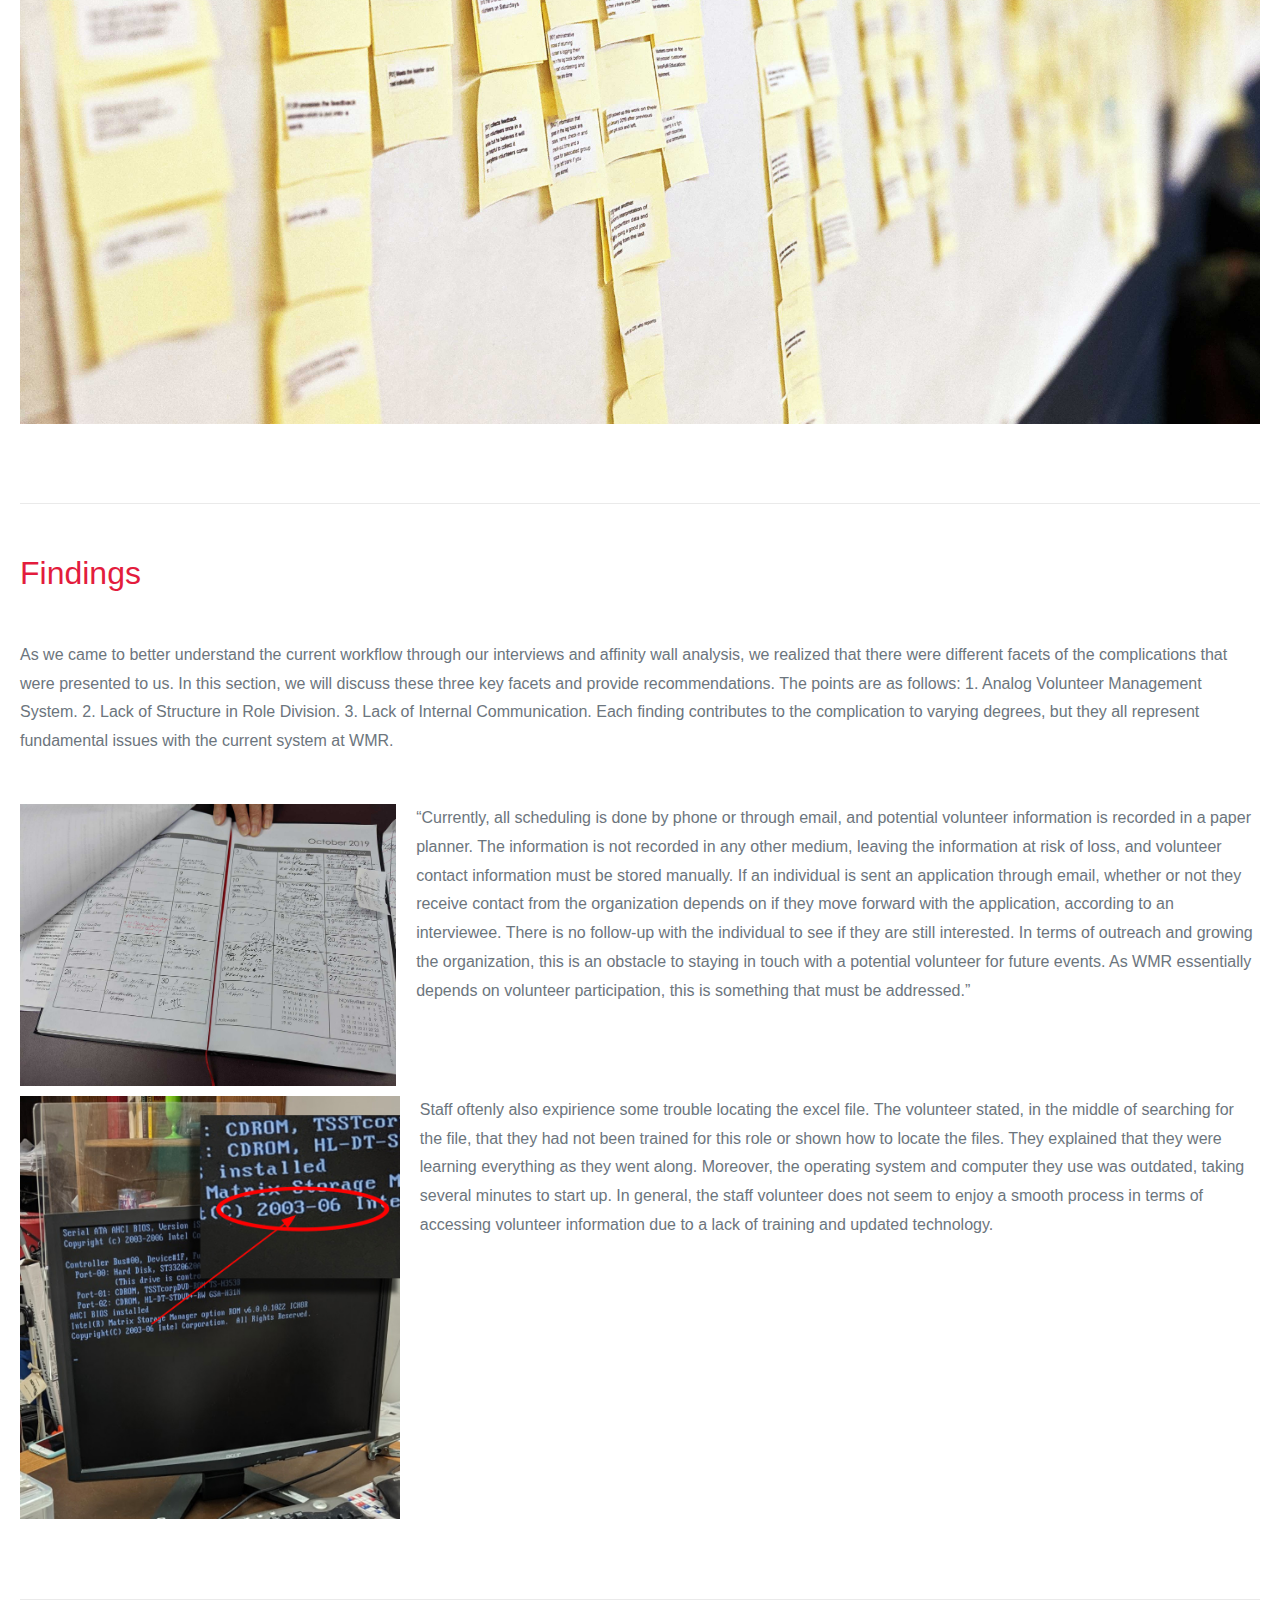
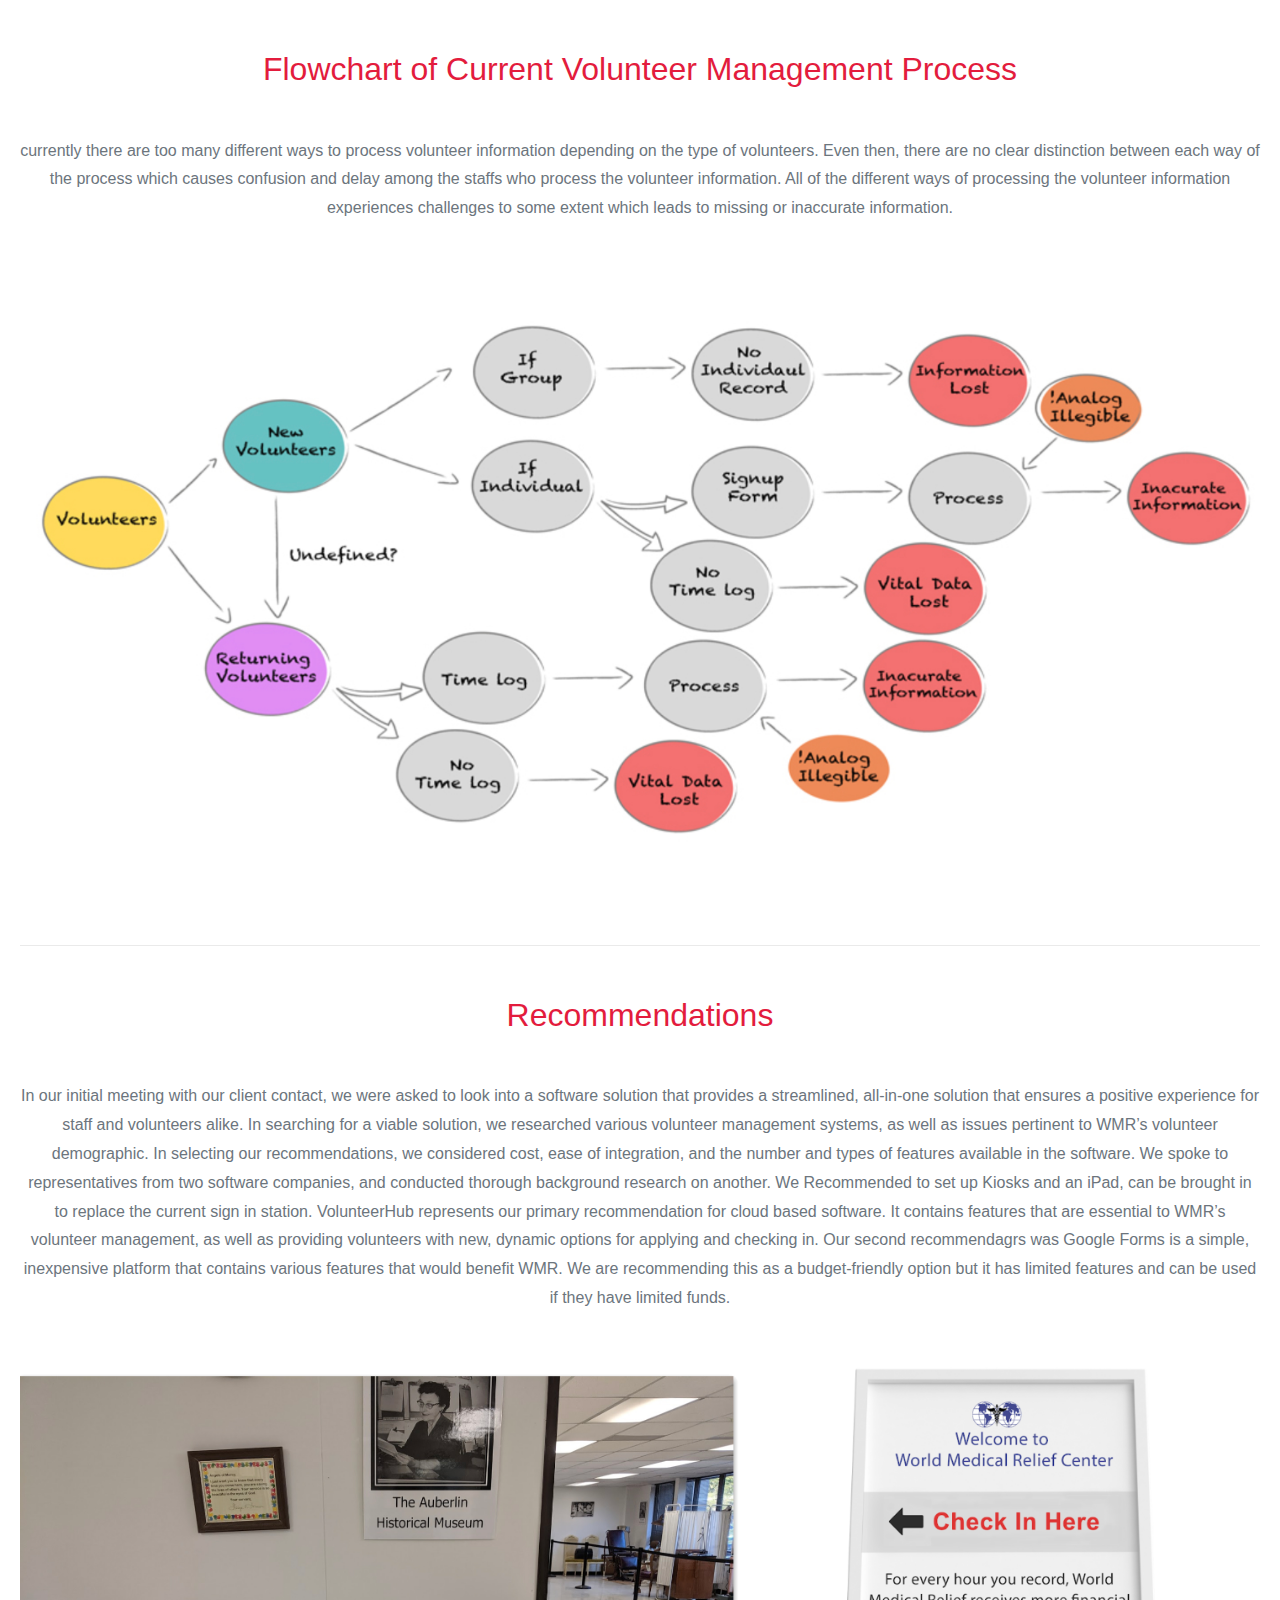
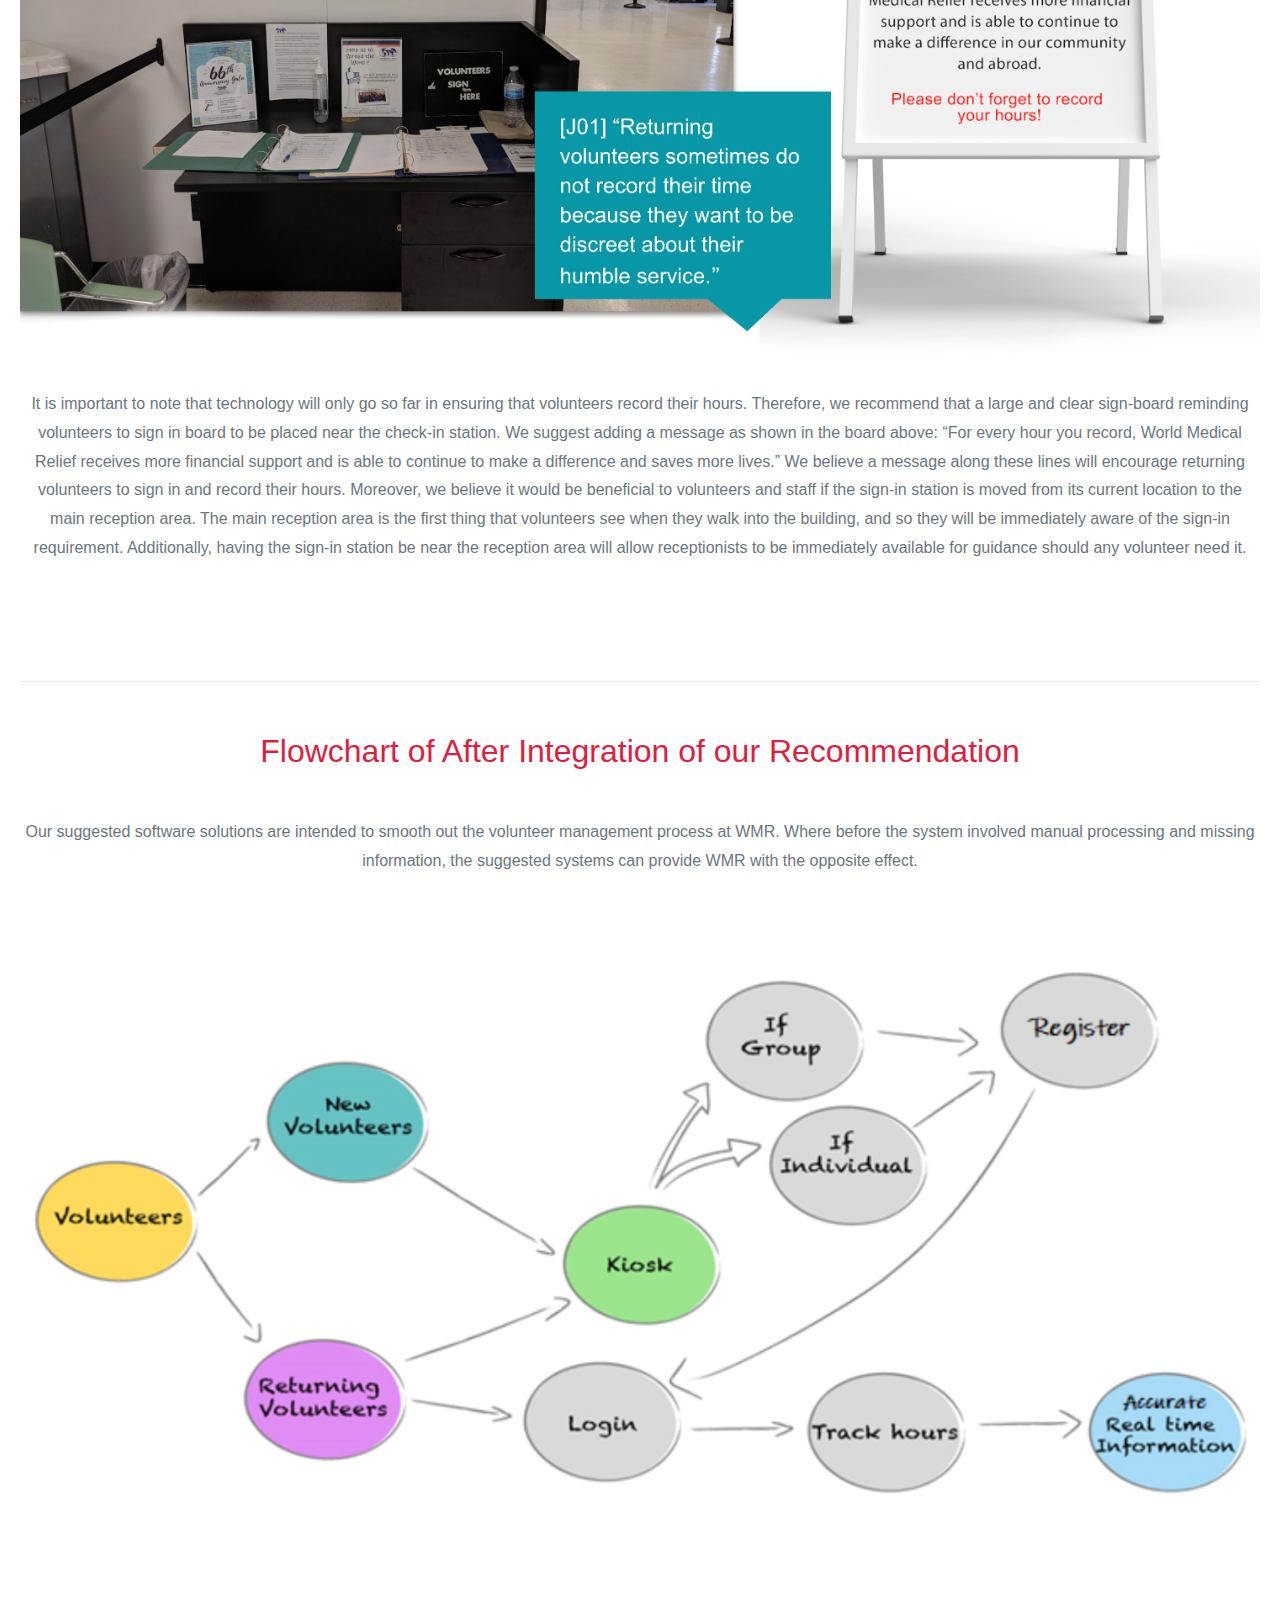
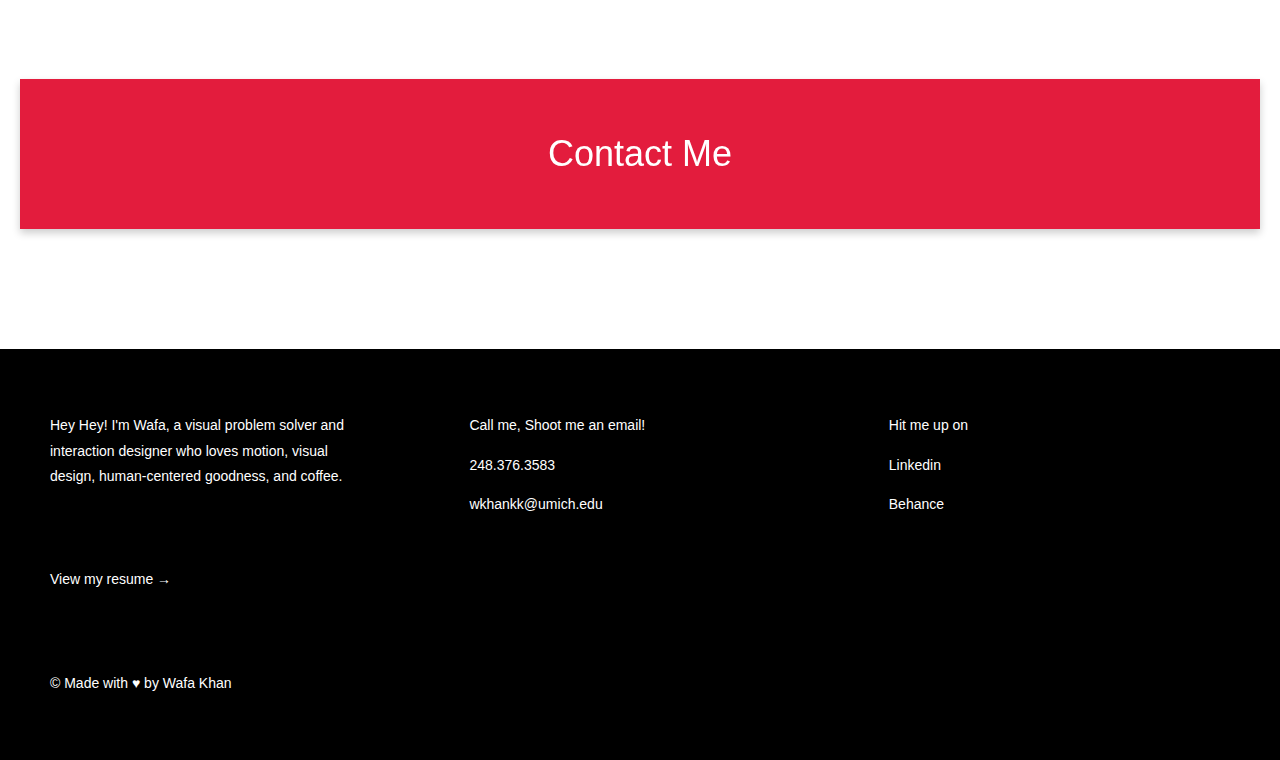
<file: wmr.html>
<!DOCTYPE html>
<html lang="en">
<head>
<meta charset="utf-8">
<meta name="viewport" content="width=device-width, initial-scale=1.0">
  <link href="images/favicon.ico" rel="shortcut icon"/>
  <title>Wafa Khan Portfolio</title>
      <link rel="stylesheet" href="css/html5reset.css">
    <link rel="stylesheet" href="css/style.css">

<!-- Global site tag (gtag.js) - Google Analytics -->
<script async src="https://www.googletagmanager.com/gtag/js?id=UA-153674664-2"></script>
<script>
  window.dataLayer = window.dataLayer || [];
  function gtag(){dataLayer.push(arguments);}
  gtag('js', new Date());

  gtag('config', 'UA-153674664-2');
</script>

</head>

<body>
  <div class="page-wrapper">


<header class="header">
  <a href="index.html" class="logo" tabindex="0">
    <img src="images/wafa-logo.png" alt="Wafa Khan Logo">
  </a>
  <input class="menu-btn" type="checkbox" id="menu-btn" />
  <label class="menu-icon" for="menu-btn"><span class="navicon">Menu</span></label>
  <ul class="menu">
    <li><a href="index.html" class="active" tabindex="1">Portfolio</a></li>
    <li><a href="images/wafa_khan_resume.pdf" tabindex="2">Resume</a></li>
    <li><a href="contact.html" tabindex="3">Contact</a></li>
  </ul>
</header>

<main>

<div class="mainWrapper">

  <div class="wrapperDetail">

     <!--  Project header -->
     <div class="mergeToFour">
      <h1 class="detail-page-header wafa-grediant"><span class="wafa-gradiant">World Medical Relief</span></h1>
        <p>World Medical Relief (WMR)is a non-profit organization centered on the local and global distribution of medical supplies.</p>
     </div>


     <!-- Project Details Row-->
     <div class="projectInfo">
        <span class="caption">ROLE</span>
        <strong>Program Manager &amp; Design</strong>
     </div>
     <div class="projectInfo">
        <span class="caption">TEAM</span>
        <strong>Asma-Al-Hassani, Hojoon Kim &amp; Design</strong>
     </div>
     <div class="projectInfo">
        <span class="caption">CLIENT</span>
        <strong>World Medical Relief Inc.</strong>
     </div>


     <!-- Project Intro -->
     <div class="mergeToTwo problemStatementGoals no-border">
        <h2 class="">Problem Statement</h2>
        <p class="">This project is a classic example of a paper to digital transformation. There are many challenging factors we must consider, such as tracking individual and group volunteers, one-time or returning volunteers, costs, and a limited number of staff members with a lack of technical training. Volunteers sign up by either phone or email, and when they come to volunteer, they are required to complete a form on paper. The handwritten way is hard to read at times; as a result, it hinders future communications.</p>
     </div>
     <div class="mergeToTwo problemStatementGoals no-border">
       <h2 class="">Goals</h2>
       <p class="">Every year 3000 volunteers take part in the process of helping the community, but the volunteer management system is outdated. This project is a classic example of a paper to digital transformation. There are many challenging factors we must consider, such as tracking individual and group volunteers, one-time or returning volunteers, costs, and a limited number of staff members with a lack of technical training. Volunteers sign up by either phone or email, and when they come to volunteer, they are required to complete a form on paper. The handwritten way is hard to read at times; as a result, it hinders future communications.</p>
     </div>


     <!-- Project Observation -->
     <div class="mergeToTwo projectObservationContainer">
       <h2 class="">WMR Physical Site Observation</h2>
       <p class="mb-5">The current volunteer management system is inefficient. They have Analog sign-up process and inefficient processing, causing them to capture inaccurate Information, which is leading to Lose vital Information about volunteers. They are also losing opportunities to communicate with volunteers. </p>
     </div>
     <div class="mergeToTwo innterTwoColumn projectObservationContainer">
       <div><img src="images/wmr/observation.jpg" alt="Scnerio 5"></div>
       <div><img src="images/wmr/observation1.jpg" alt="Scnerio 5"></div>
       <div><img src="images/wmr/observation2.jpg" alt="Scnerio 5"></div>
       <div><img src="images/wmr/observation3.jpg" alt="Scnerio 5"></div>
     </div>

     <!-- Project Interviews -->
     <div class="mergeToFour projectInterviews">
       <h2 class="mb-5" >Interviews</h2>
       <p class="mb-5">We began our investigation with an initial interview of our client contact, and received a general overview of the volunteer management process and staff involved. We noted four issues that our client repeatedly emphasized: how volunteer hours can be tracked, how different types of volunteers can be accounted for, how WMR can follow-up with volunteers, and issues with the paper-based documents. With these points in mind, we began to develop a set of interview protocols containing questions for our interviewees. Generally, our protocols covered the following points: 1.What their role entails: what they do; how they do it; how long it takes to do it? 2. Difficulties, challenges, and frustrations they experience? 3. What their views are regarding updating the current system to a technological one?</p>
       <div class="innterThreeColumn">
         <div><img src="images/wmr/interview_1.jpg" alt="Interview with DR. Samson"></div>
         <div class="mergeToTwo"><p class="interviewText">With our recommendations, World Medical Relief hopes to write a grant proposal for funding of hardware and possibly software to upgrade the volunteer management process.</p></div>
       </div>
       <div class="innterThreeColumn">
         <div><img src="images/wmr/interview_2.jpg" alt="Interview with Barbara"></div>
         <div class="mergeToTwo"><p class="interviewText">“Some volunteers are not recording their time because they want to portray themselves as being humble. They thought it was a virtue to serve without letting other people know". This is a serious misunderstanding that negatively impacts the organization, and they need a technology integration in the process as a reminder for returning volunteers to realize how important it is to track their hours.”</p></div>
       </div>
     </div>



     <!-- Project Interviews -->
     <div class="mergeToFour affinityWall text-center">
       <h2 class="text-center mb-5">Affinity Wall</h2>
       <p class="mb-5">Once we completed the interview stage, we moved on to the next stage of developing an affinity wall. Creating an affinity wall, which is a poster containing all of our notes, entailed us carefully analyzing and grouping notes together based on shared themes and content. Once the notes were grouped together in relevant patterns, we proceeded to write summaries for each group of notes, striving to highlight a central idea that the notes presented.</p>
       <img src="images/wmr/affinity.jpg" alt="Affinity Wall">
    </div>



    <!-- Project Findings -->
    <div class="mergeToFour projectFindings">
      <h2 class="mb-5">Findings</h2>
      <p class="mb-5">As we came to better understand the current workflow through our interviews and affinity wall analysis, we realized that there were different facets of the complications that were presented to us. In this section, we will discuss these three key facets and provide recommendations. The points are as follows: 1. Analog Volunteer Management System. 2. Lack of Structure in Role Division. 3. Lack of Internal Communication. Each finding contributes to the complication to varying degrees, but they all represent fundamental issues with the current system at WMR.</p>
      <div class="innterThreeColumn">
        <div><img src="images/wmr/planner.jpg" alt="planner"></div>
        <div class="mergeToTwo">“Currently, all scheduling is done by phone or through email, and potential volunteer information is recorded in a paper planner. The information is not recorded in any other medium, leaving the information at risk of loss, and volunteer contact information must be stored manually. If an individual is sent an application through email, whether or not they receive contact from the organization depends on if they move forward with the application, according to an interviewee. There is no follow-up with the individual to see if they are still interested. In terms of outreach and growing the organization, this is an obstacle to staying in touch with a potential volunteer for future events. As WMR essentially depends on volunteer participation, this is something that must be addressed.”</div>
      </div>
      <div class="innterThreeColumn">
        <div><img src="images/wmr/outdate.jpg" alt="outdated computer"></div>
        <div class="mergeToTwo">Staff oftenly also expirience some trouble locating the excel file. The volunteer stated, in the middle of searching for the file, that they had not been trained for this role or shown how to locate the files. They explained that they were learning everything as they went along. Moreover, the operating system and computer they use was outdated, taking several minutes to start up. In general, the staff volunteer does not seem to enjoy a smooth process in terms of accessing volunteer information due to a lack of training and updated technology.</div>
      </div>
    </div>



    <!-- Project Flowchart -->
    <div class="mergeToFour projectFlowchart text-center">
      <h2 class="text-center mb-5">Flowchart of Current Volunteer Management Process</h2>
      <p class="mb-5">currently there are too many different ways to process volunteer information depending on the type of volunteers. Even then, there are no clear distinction between each way of the process which causes confusion and delay among the staffs who process the volunteer information. All of the different ways of processing the volunteer information experiences challenges to some extent which leads to missing or inaccurate information.</p>
      <img src="images/wmr/current_flow.jpg" alt="Current FLow">
   </div>


   <!-- Project Recommendations -->
   <div class="mergeToFour projectFlowchart text-center">
     <h2 class="text-center mb-5">Recommendations</h2>
     <p class="mb-5">In our initial meeting with our client contact, we were asked to look into a software solution that provides a streamlined, all-in-one solution that ensures a positive experience for staff and volunteers alike. In searching for a viable solution, we researched various volunteer management systems, as well as issues pertinent to WMR’s volunteer demographic. In selecting our recommendations, we considered cost, ease of integration, and the number and types of features available in the software. We spoke to representatives from two software companies, and conducted thorough background research on another. We Recommended to set up Kiosks and an iPad, can be brought in to replace the current sign in station. VolunteerHub represents our primary recommendation for cloud based software. It contains features that are essential to WMR’s volunteer management, as well as providing volunteers with new, dynamic options for applying and checking in. Our second recommendagrs was Google Forms is a simple, inexpensive platform that contains various features that would benefit WMR. We are recommending this as a budget-friendly option but it has limited features and can be used if they have limited funds.</p>
     <img src="images/wmr/recommendation2.jpg" alt="Recommendations">
     <p class="mb-5">It is important to note that technology will only go so far in ensuring that volunteers record their hours. Therefore, we recommend that a large and clear sign-board reminding volunteers to sign in board to be placed near the check-in station. We suggest adding a message as shown in the board above: “For every hour you record, World Medical Relief receives more financial support and is able to continue to make a difference and saves more lives.” We believe a message along these lines will encourage returning volunteers to sign in and record their hours. Moreover, we believe it would be beneficial to volunteers and staff if the sign-in station is moved from its current location to the main reception area. The main reception area is the first thing that volunteers see when they walk into the building, and so they will be immediately aware of the sign-in requirement. Additionally, having the sign-in station be near the reception area will allow receptionists to be immediately available for guidance should any volunteer need it.</p>

   </div>


       <div class="mergeToFour projectFlowchart text-center">
      <h2 class="text-center mb-5">Flowchart of After Integration of our Recommendation</h2>
      <p class="mb-5">Our suggested software solutions are intended to smooth out the volunteer management process at WMR. Where before the system involved manual processing and missing information, the suggested systems can provide WMR with the opposite effect.</p>
      <img src="images/wmr/after.jpg" alt="Current FLow">
   </div>


  </div>


<!-- Flip Card  -->

  <div id="flipCarContainer">
  <div class="flip-card" tabIndex="10">
    <div class="flip-card-inner">
      <div class="flip-card-front">
        <a href="contact.html">Contact Me</a>
      </div>
      <div class="flip-card-back">
        <a href="contact.html">Let's Chat</a>
      </div>
    </div>
  </div>
</div>

<!-- Flip Card  -->

</div>
</main>
<footer>
  <div class="pageCenrer">

    <div class="footerCol">

      <div><p class="footerIntro">Hey Hey! I'm Wafa, a visual problem solver and interaction designer who loves motion, visual design, human-centered goodness, and coffee.
        </p><br><br>
        <p><a href="images/wafa_khan_resume.pdf">View my resume →</a></p><br><br>
        <p>© Made with ♥ by <a href="index.html"> Wafa Khan</a></p>
      </div>

      <div>
        <p>Call me, Shoot me an email!</p>
        <p>248.376.3583</p>
        <p><a href="mailto:wkhankk@umich.edu">wkhankk@umich.edu</a></p>
      </div>

      <div>
        <p>Hit me up on</p>
        <p><a href="http://www.linkedin.com/in/wafa-khan">Linkedin</a></p>
        <p><a href="https://www.behance.net/wkhankkff14">Behance</a></p>
      </div>

    </div>
  </div>
</footer>
</div>
</body>
</html>
</file>
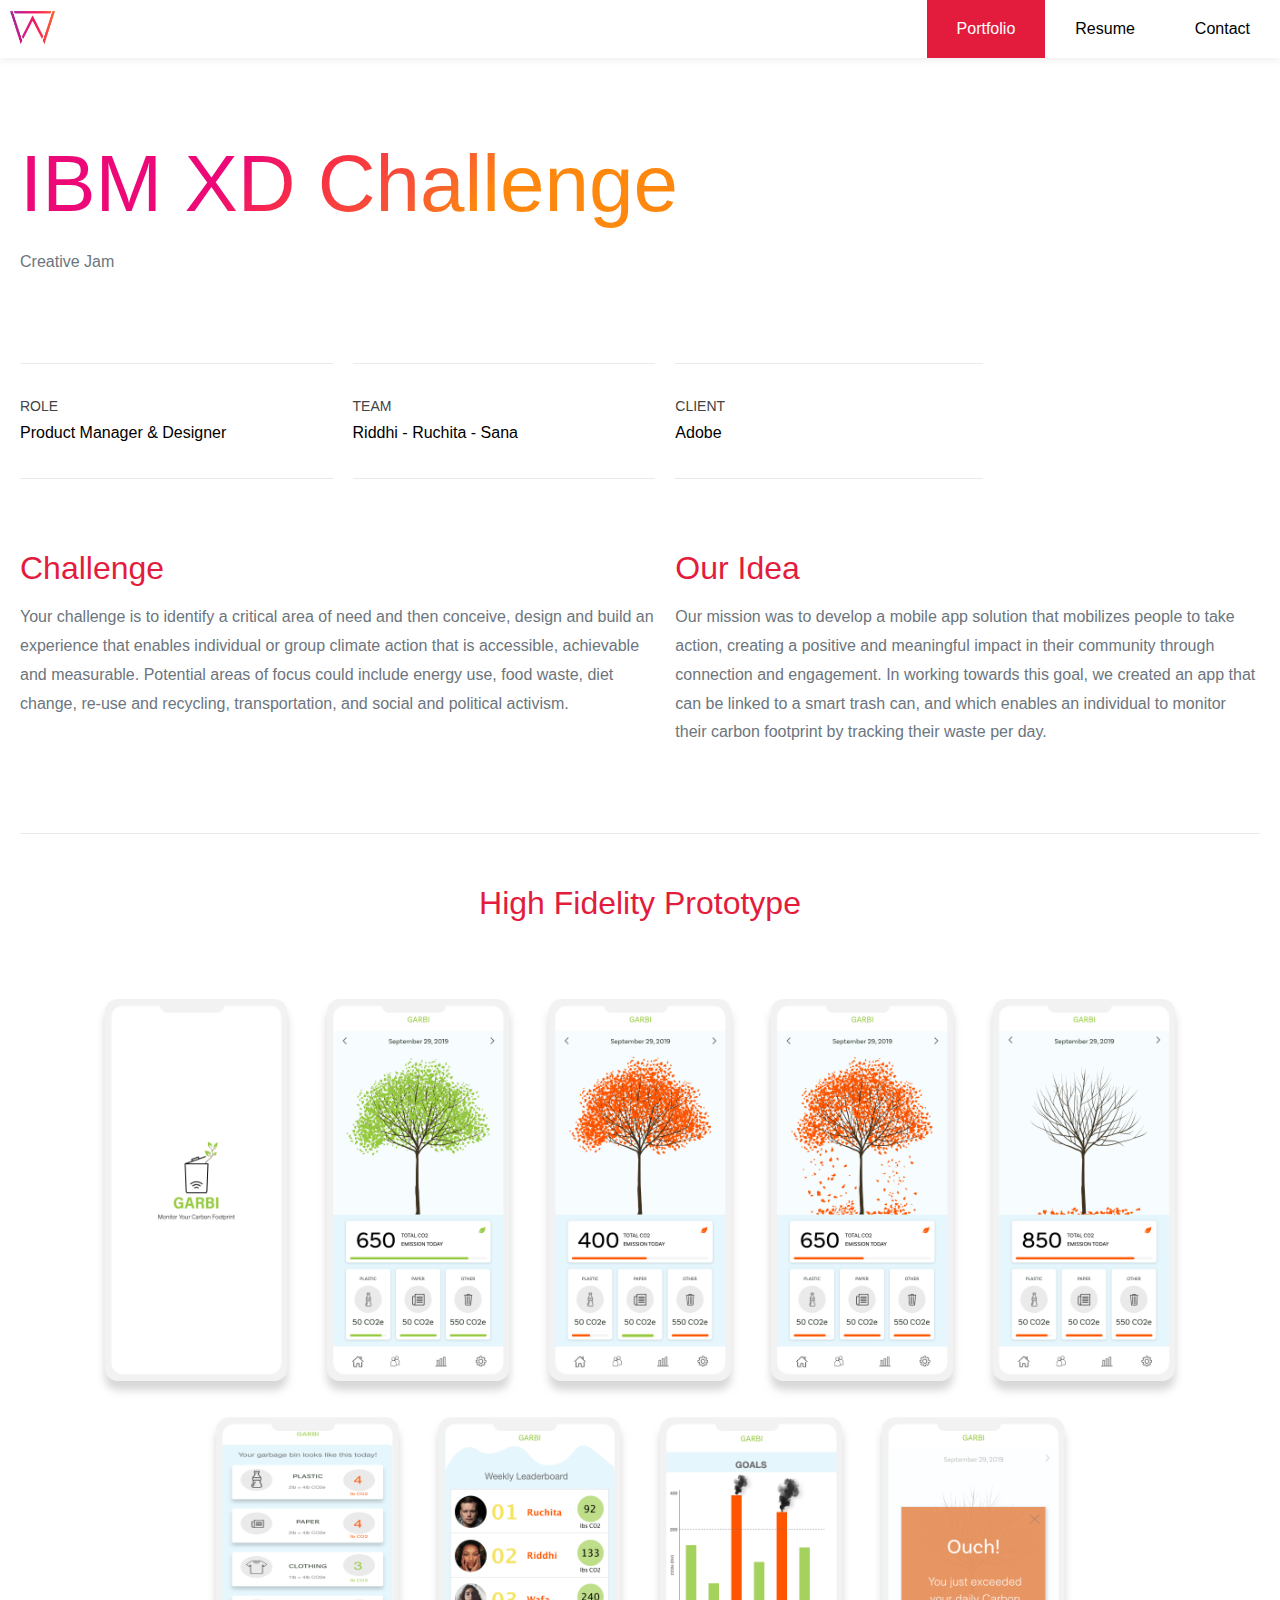
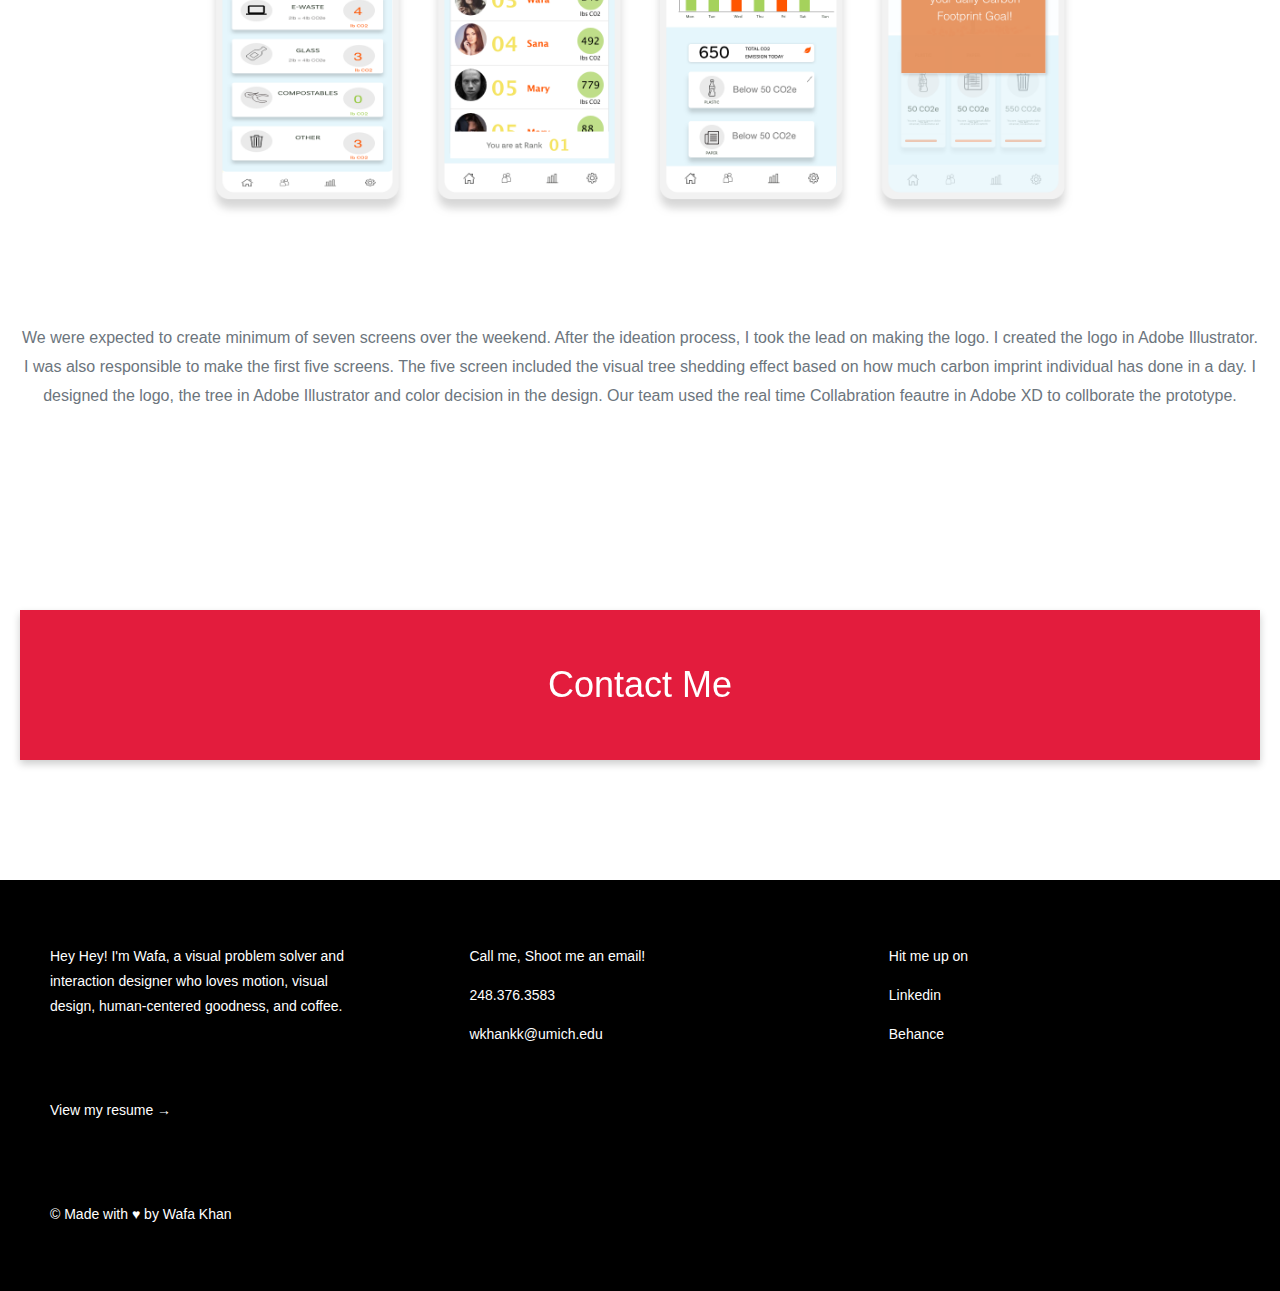
<file: xd.html>
<!DOCTYPE html>
<html lang="en">
<head>
<meta charset="utf-8">
<meta name="viewport" content="width=device-width, initial-scale=1.0">
  <link href="images/favicon.ico" rel="shortcut icon"/>
  <title>Wafa Khan Portfolio</title>
      <link rel="stylesheet" href="css/html5reset.css">
    <link rel="stylesheet" href="css/style.css">

<!-- Global site tag (gtag.js) - Google Analytics -->
<script async src="https://www.googletagmanager.com/gtag/js?id=UA-153674664-2"></script>
<script>
  window.dataLayer = window.dataLayer || [];
  function gtag(){dataLayer.push(arguments);}
  gtag('js', new Date());

  gtag('config', 'UA-153674664-2');
</script>

</head>

<body>
  <div class="page-wrapper">


<header class="header">
  <a href="index.html" class="logo" tabindex="0">
    <img src="images/wafa-logo.png" alt="Wafa Khan Logo">
  </a>
  <input class="menu-btn" type="checkbox" id="menu-btn" />
  <label class="menu-icon" for="menu-btn"><span class="navicon">Menu</span></label>
  <ul class="menu">
    <li><a href="index.html" class="active" tabindex="1">Portfolio</a></li>
    <li><a href="images/wafa_khan_resume.pdf" tabindex="2">Resume</a></li>
    <li><a href="contact.html" tabindex="3">Contact</a></li>
  </ul>
</header>
<main>

 <div class="mainWrapper">


  <div class="wrapperDetail">

     <!--  Project header -->
     <div class="mergeToFour">
      <h1 class="detail-page-header wafa-grediant"><span class="wafa-gradiant">IBM XD Challenge</span></h1>
        <p>Creative Jam</p>
     </div>


     <!-- Project Details Row-->
     <div class="projectInfo">
        <span class="caption">ROLE</span>
        <strong>Product Manager &amp; Designer</strong>
     </div>
     <div class="projectInfo">
        <span class="caption">TEAM</span>
        <strong>Riddhi - Ruchita - Sana</strong>
     </div>
     <div class="projectInfo">
        <span class="caption">CLIENT</span>
        <strong>Adobe</strong>
     </div>
     <div class="">
        <span class="caption"></span>
        <strong></strong>
     </div>


     <!-- Project Intro -->
     <div class="mergeToTwo problemStatementGoals no-border">
        <h2 class="">Challenge</h2>
        <p class="">Your challenge is to identify a critical area of need and then conceive, design and build an experience that enables individual or group climate action that is accessible, achievable and measurable. Potential areas of focus could include energy use, food waste, diet change, re-use and recycling, transportation, and social and political activism.</p>
     </div>
     <div class="mergeToTwo problemStatementGoals no-border">
       <h2 class="">Our Idea</h2>
       <p class="">Our mission was to develop a mobile app solution that mobilizes people to take action, creating a positive and meaningful impact in their community through connection and engagement. In working towards this goal, we created an app that can be linked to a smart trash can, and which enables an individual to monitor their carbon footprint by tracking their waste per day.</p>
     </div>


     <!-- High Fidelity Prototype -->
     <div class="mergeToFour affinityWall text-center">
       <h2 class="text-center">High Fidelity Prototype</h2>

       <img src="images/adobe_challenge/ibm-mockup.png" alt="ibm-mockup" width="100%">
         <p>We were expected to create minimum of seven screens over the weekend. After the ideation process, I took the lead on making the logo. I created the logo in Adobe Illustrator. I was also responsible to make the first five screens. The five screen included the visual tree shedding effect based on how much carbon imprint individual has done in a day. I designed the logo, the tree in Adobe Illustrator and color decision in the design. Our team used the real time Collabration feautre in Adobe XD to collborate the prototype.</p><br><br>
    </div>

  </div>


<!-- Flip Card  -->

  <div id="flipCarContainer">
  <div class="flip-card" tabIndex="10">
    <div class="flip-card-inner">
      <div class="flip-card-front">
        <a href="contact.html">Contact Me</a>
      </div>
      <div class="flip-card-back">
        <a href="contact.html">Let's Chat</a>
      </div>
    </div>
  </div>
</div>

<!-- Flip Card  -->

</div>

</main>

<footer>
  <div class="pageCenrer">

    <div class="footerCol">

      <div><p class="footerIntro">Hey Hey! I'm Wafa, a visual problem solver and interaction designer who loves motion, visual design, human-centered goodness, and coffee.
        </p><br><br>
        <p><a href="images/wafa_khan_resume.pdf">View my resume →</a></p><br><br>
        <p>© Made with ♥ by <a href="index.html"> Wafa Khan</a></p>
      </div>

      <div>
        <p>Call me, Shoot me an email!</p>
        <p>248.376.3583</p>
        <p><a href="mailto:wkhankk@umich.edu">wkhankk@umich.edu</a></p>
      </div>

      <div>
        <p>Hit me up on</p>
        <p><a href="http://www.linkedin.com/in/wafa-khan">Linkedin</a></p>
        <p><a href="https://www.behance.net/wkhankkff14">Behance</a></p>
      </div>

    </div>
  </div>
</footer>

</body>
</html>
</file>
<file: css/style.css>
body{
	background-color: #ffffff;
	font-size: 16px;
  line-height: 1.8;
  padding: 0px;
  color: #6c757d;
  font-family: -apple-system, BlinkMacSystemFont, "Segoe UI", Roboto, "Helvetica Neue", Arial, sans-serif, "Apple Color Emoji", "Segoe UI Emoji", "Segoe UI Symbol";
}
a{
	text-decoration:none;
  color: #e31c3d;
}

a:hover{
	color:#fe880e;
}
footer{
  padding: 50px;
}

h1, h2, h3, h4, h5 {
    color: #e31c3d;
}

.h1, .h2, .h3, .h4, .h5, .h6, h1, h2, h3, h4, h5, h6 {
  margin-bottom: 0.5rem;
  font-family: inherit;
  font-weight: 500;
  line-height: 1.2;
}

h1{
  font-size: 80px;
  margin-bottom: 0.5rem;
  font-family: inherit;
  font-weight: 500;
  line-height: 1.2;
}
.h2, h2 {
  font-size: 2rem;

}
/*p{
  text-align: center;
}*/

h3{
  color: #e31c3d;
  font-size: 30px;
  font-weight: 100;
  text-align: center;
}




p{
	display: block;
    margin-block-start: 1em;
    margin-block-end: 1em;
    margin-inline-start: 0px;
    margin-inline-end: 0px;
}

.wrapperDetail img{
  width:100%;
}

.mainWrapper{
  align-content: center;
  max-width: 1400px;
  margin: 0 auto;
	padding: 120px 20px 20px 20px;
}

.pageCenrer{
  max-width: 1400px;
  margin: 0 auto;
}

footer{
	background-color: black;
  	grid-column-start: 2;
  	grid-column-end: 7;
    color: #ffffff;
    font-size: 14px;
}
footer a{
  color:#ffffff;
}
footer a:hover{
  text-decoration: underline;
  color:#e31c3d;
}
.footerCol{
  display: grid;
  grid-template-columns: 33% 33% 34%;
  grid-gap: 30px;
}
.footerIntro{
  max-width: 300px
}

.foot{
text-align: left
}

.exp_headings{
  padding-top: 100px;
  font-size: 50px;
  text-align: center;
  font-weight: 400px;
}



.work_thumbnail{
  width: 100%;
  height: auto;

}

.wafa-gradiant{
	background: linear-gradient(135deg,#ec0877 32.5%,#f93044 45%,#f75735 60%,#fe880e 70%);
    -webkit-background-clip: text;
    -webkit-text-fill-color: transparent;
    display: inline-block;
}

.footer_grid_container{
  display: grid;
  grid-template-columns: 50% 50%;
  background-color:black;
  font-size:15px;
  line-height:24px;
  color:#737373;

}

form{
  display: grid;
  grid-template-columns: auto;
  grid-gap: 10px;


}

.footer_grid_container label{
  display: inline-block;
  width: 200px;
}
.footer_grid_container input, textarea{
  display: inline-block;
  width: 400px;

}

.foot{
  	grid-column-start: 2;
  	grid-column-end: 7;

}

.grid_container{
	display: grid;
	align-items: center;
  text-align: center;
  grid-template-columns: auto auto auto auto auto auto;
	grid-gap: 60px;
}





.grid_container a{
  color: black;

}




.work1{

  	grid-column-start: 1;
  	grid-column-end: 4;
}

.work2 {

  	grid-column-start: 4;
  	grid-column-end: 7;
}

 .work3{

  	grid-column-start: 1;
  	grid-column-end: 3;
 }

 .work4{

  	grid-column-start: 3;
  	grid-column-end: 5;
 }

 .work5{

  	grid-column-start: 5;
  	grid-column-end: 7;
 }


.exp1{
  	grid-column-start: 1;
  	grid-column-end: 3;
}

.exp2 {
  	grid-column-start: 3;
  	grid-column-end: 5;
}

 .exp3{
  	grid-column-start: 5;
  	grid-column-end: 7;
 }

 .exp4{
  	grid-column-start: 1;
  	grid-column-end: 3;
 }

 .exp5{

  	grid-column-start: 3;
  	grid-column-end: 5;
 }

 .exp6{
  	grid-column-start: 5;
  	grid-column-end: 7;
 }
 .center{
 	align-content: center;
	text-align: center;
 }

.headerImage{
	padding:200px 0 150px 0;
	text-align: center;
}
.headerImage h1{
	color:#ffffff !important;
}
.page-wrapper{
	background: #ffffff;

}

#navbar{
	display: grid;
	min-height: 100px
	grid-auto-flow:column;
	grid-template-columns: auto 300px ;
	grid-gap:10px;
	padding-left: 30px
	padding-right:30px;
}
#logo{
	display: grid;
	align-content: center;
}

#links{
	display: grid;
	grid-auto-flow: column;
	justify-items: center;
  align-items: center;
	color:#000000;
}

#links a{
	color:#000000;
}
#links a:hover{
	color:#e31c3d;
}

#intro {
    /*padding-bottom: 150px;
    padding-top: 50px;*/
    color: #000;
		text-align: center;
}

.introHome{
	margin-bottom: 100px;
}


.grid_concontainer {
  display: grid;
  align-items: center;
  text-align: center;
  grid-template-columns: auto auto auto auto auto auto auto auto;
  grid-gap: 60px;
}

.conwork1{

    grid-column-start: 1;
    grid-column-end: 3;
}

.conwork2 {

    grid-column-start: 3;
    grid-column-end: 5;
}

 .conwork3{

    grid-column-start: 5;
    grid-column-end: 7;
 }

 .conwork4{

    grid-column-start: 7;
    grid-column-end: 9;
 }


/* Detail page columns  */

.wrapperDetail {
    display: grid;
    grid-template-columns: auto auto auto auto;
    grid-gap: 20px;
    grid-auto-flow: dense;
    list-style: none;
    margin: 1em auto;
    padding: 0;
}
.wrapperDetail div {

}
.wrapperDetail div.mergeToTwo {
    grid-column-end: span 2;
}
.wrapperDetail div.mergeToThree {
    grid-column-end: span 3;
}
.wrapperDetail div.mergeToFour {
    grid-column-end: span 4;
}

.innterTwoColumn{
	display: grid;
	grid-template-columns: auto auto;
	grid-gap: 20px;
}
.innterThreeColumn{
	display: grid;
	grid-template-columns: auto auto auto;
	grid-gap: 20px;
}

.text-center{
	text-align: center;
}
/* Detail page columns  */


/* Project Page Styles */

.projectInfo, .problemStatementGoals, .projectObservationContainer,
.projectInterviews, .affinityWall, .projectFindings, .projectFlowchart{
	padding: 50px 0;
  border-top: 1px solid #eaeaea;
}

.projectInfo{
	padding: 30px 0;
  border-top: 1px solid #eaeaea;
  border-bottom: 1px solid #eaeaea;
	margin-top: 50px;
}

.projectInfo span{
	display: block;
  text-transform: uppercase;
  font-size: 14px;
  color: #424242;
}

.projectInfo strong{
	font-size: 16px;
	color: #000000;
	font-weight: normal;
}

.interviewText{
	font-size: 20px;
}

.mb-5, .my-5 {
    margin-bottom: 3rem !important;
}
.no-border{
	border: none !important;
}

.opacity {
  filter: opacity(50%);
  -webkit-filter: opacity(50%);
  -moz-filter: opacity(50%);
}

.galleryFilters img {
	-webkit-transition: all 0.5s;
}
.galleryFilters img:hover {
	-webkit-filter: brightness(1);
	-webkit-filter: opacity(50%);

	/*border: 1px solid #e31c3d;*/
}

.parallax {
  /* The image used */
  background-image: url("../images/wafa.png");

  /* Set a specific height */
  min-height: 200px;
	margin-bottom: 100px;


  /* Create the parallax scrolling effect */
  background-attachment: fixed;
  background-position: center;
  background-repeat: repeat;
  background-size: cover;
}




/***** FLIP CARD  *******/

#flipCarContainer{
  padding:60px 0 100px 0;
}

.flip-card {
  background-color: transparent;
  width: 100%;
  height: 150px;
  perspective: 1000px;
  line-height: 150px;
  font-size: 36px;
}


.flip-card-inner {
  position: relative;
  width: 100%;
  height: 100%;
  text-align: center;
  transition: transform 0.6s;
  transform-style: preserve-3d;
  box-shadow: 0 4px 8px 0 rgba(0,0,0,0.2);
}

.flip-card:hover .flip-card-inner {
  transform: rotateX(180deg);
}
.flip-card:focus .flip-card-inner {
  transform: rotateX(180deg);
}

.flip-card-front, .flip-card-back {
  position: absolute;
  width: 100%;
  height: 100%;
  -webkit-backface-visibility: hidden;
  backface-visibility: hidden;

}
.flip-card-front a, .flip-card-back a{
  color: #ffffff;
  display: block;
}
.flip-card-front {
  background-color: #e31c3d;
  color: #ffffff;
}

.flip-card-back {
  background-color: #981b1e;
  color: #ffffff;
  transform: rotateX(180deg);
}

/***** /// FLIP CARD  *******/




/* Header */

.header {
  background-color: #fff;
  width: 100%;
  position: fixed;
  box-shadow: rgba(0, 0, 0, 0.1) 0px 0px 10px 0px;
  z-index: 3;
	line-height: normal !important;
}

.header .logo img {
  width: 45px;
}

.header ul {
  margin: 0;
  padding: 0;
  list-style: none;
  overflow: hidden;
  background-color: #fff;
}

.header li a {
  padding: 20px 30px;
  display: block;
  text-decoration: none;
	color: #000000;
}


.header li a:hover,
.header .menu-btn:hover {
  background-color: #e31c3d;
	color: #ffffff;
}
.header li a.active {
  background-color: #e31c3d;
	color: #ffffff;
}

.header .logo {
  display: block;
  float: left;
  font-size: 3em;
  text-decoration: none;
  padding: 0 10px;
}

/* Menu */

.header .menu {
  clear: both;
  max-height: 0;
  transition: max-height .2s ease-out;
}

.header .menu-icon {
  cursor: pointer;
  display: inline-block;
  float: right;
  padding: 28px 20px;
  position: relative;
  user-select: none;
}

.header .menu-icon .navicon {
  background: #333;
  display: block;
  height: 2px;
  position: relative;
  transition: background .2s ease-out;
  width: 18px;
	text-indent: -5000px;
}

.header .menu-icon .navicon:before,
.header .menu-icon .navicon:after {
  background: #333;
  content: '';
  display: block;
  height: 100%;
  position: absolute;
  transition: all .2s ease-out;
  width: 100%;
}

.header .menu-icon .navicon:before {
  top: 5px;
}

.header .menu-icon .navicon:after {
  top: -5px;
}

.header .menu-btn {
  display: none;
}

.header .menu-btn:checked ~ .menu {
  max-height: 260px;
}

.header .menu-btn:checked ~ .menu-icon .navicon {
  background: transparent;
}

.header .menu-btn:checked ~ .menu-icon .navicon:before {
  transform: rotate(-45deg);
}

.header .menu-btn:checked ~ .menu-icon .navicon:after {
  transform: rotate(45deg);
}

.header .menu-btn:checked ~ .menu-icon:not(.steps) .navicon:before,
.header .menu-btn:checked ~ .menu-icon:not(.steps) .navicon:after {
  top: 0;
}


.flex-container {
  display: flex;
  flex-wrap: wrap;
}

.flex-container > div {
  width: 466px;
  text-align: center;
  line-height: 75px;
  font-size: 30px;
}


.galleryContainer{
  padding:100px 0;
  text-align: center;
}
.gridRow {
  display: flex;
  flex-wrap: wrap;
}

/* Create four equal columns that sits next to each other */
.gridColumn {
  flex: 33.3333%;
  max-width: 33.3333%;
}

.gridColumn img {
  vertical-align: middle;
}

/* ///  Wide Screen */



/* Large devices (laptops, 992px and under) */
@media only screen and (max-width: 992px) {
  h1 {
    font-size: 40px;
  }
  .h2, h2 {
    font-size: 1.5rem;
  }

  .work1, .work2, .work3, .work4, .work5, .work6,
  .exp1, .exp2, .exp3, .exp4, .exp5, .exp6
  {
    grid-column: 1 / 7;
  }

  img.work_thumbnail:hover{
    filter: drop-shadow(8px 8px 10px gray);
  }

  .footer_grid_container{
    grid-template-columns: 100%;
  }
  .footerCol{
    display: grid;
    grid-template-columns: 100%;
    grid-gap: 30px;
  }

  .gridColumn {
    flex: 33.3333%;
    max-width: 33.3333%;
  }

  .wrapperDetail {
    grid-template-columns: 100%;
  }
  .wrapperDetail div.mergeToFour,
  .wrapperDetail div.mergeToTwo {
    grid-column-end: span 1;
  }

  footer {
    padding: 30px;
  }

  footer a{
    color:#ffffff;
  }
  footer a:hover{
    text-decoration: underline;
  }

  .projectInfo {
      padding: 20px 0;
       border-top: 1px solid #eaeaea;
       border-bottom: none;
       margin-top: 0px;
  }
  .projectInfoLast{
    border-bottom: 1px solid #eaeaea;
    padding-bottom: 30px;
  }
  .projectInfo, .problemStatementGoals,
  .projectObservationContainer, .projectInterviews,
  .affinityWall, .projectFindings, .projectFlowchart {
    padding: 20px 0;
    border-top: 1px solid #eaeaea;
  }
  .headerImage {
    padding: 150px 0 100px 0;
    text-align: center;
  }
  .headerImage h1{
    font-size: 40px;
  }
  .parallax {
    min-height: 100px;
  }
}



/* Responsive layout - makes a two column-layout instead of four columns */
@media screen and (max-width: 700px){


	h1 {
    font-size: 40px;
	}
	.h2, h2 {
    font-size: 1.5rem;
	}

  .work1, .work2, .work3, .work4, .work5, .work6,
  .exp1, .exp2, .exp3, .exp4, .exp5, .exp6
  {
    grid-column: 1 / 7;
  }
	.footer_grid_container{
  	grid-template-columns: 100%;
	}
  .footerCol{
    display: grid;
    grid-template-columns: 100%;
    grid-gap: 30px;
  }

  .gridColumn {
    flex: 100%;
    max-width: 100%;
  }

	.wrapperDetail {
    grid-template-columns: 100%;
	}
	.wrapperDetail div.mergeToFour,
	.wrapperDetail div.mergeToTwo {
		grid-column-end: span 1;
	}

	footer {
    padding: 30px;
	}
  footer a{
    color:#ffffff;
  }
  footer a:hover{
    text-decoration: underline;
  }

	.projectInfo {
	    padding: 20px 0;
	     border-top: 1px solid #eaeaea;
	     border-bottom: none;
	     margin-top: 0px;
	}
	.projectInfoLast{
		border-bottom: 1px solid #eaeaea;
		padding-bottom: 30px;
	}
	.projectInfo, .problemStatementGoals,
	.projectObservationContainer, .projectInterviews,
	.affinityWall, .projectFindings, .projectFlowchart {
    padding: 20px 0;
    border-top: 1px solid #eaeaea;
	}
	.headerImage {
    padding: 150px 0 100px 0;
    text-align: center;
	}
	.headerImage h1{
		font-size: 40px;
	}
	.parallax {
    min-height: 100px;
	}
}


/* Reduced Motion Media Quey */

@media screen and (prefers-reduced-motion: reduce) {

  /* removing the card flip animation */
  .flip-card:hover .flip-card-inner {
    transform: rotateX(0deg);
  }
  .flip-card:focus .flip-card-inner {
    transform: rotateX(0deg);
  }

  /* reducing the width increment and it's animation */
  .contact100-form-btn:hover:before {
    background-color: #981b1e;
    width: calc(100%);
  }

}


@media (min-width: 48em) {
	/* Menu Responsive */

	.header li {
		float: left;
	}
	.header .menu {
		clear: none;
		float: right;
		max-height: none;
	}
	.header .menu-icon {
		display: none;
	}

	/* Menu Responsive */
}
</file>
<file: css/main.css>
body, html {
	height: 100%;

}

a {

	font-size: 14px;
	color: #666666;
	margin: 0px;
	transition: all 0.4s;
	-webkit-transition: all 0.4s;
  -o-transition: all 0.4s;
  -moz-transition: all 0.4s;
}

a:focus {
	outline: none !important;
}

a:hover {
	text-decoration: none;
}


h1,h2,h3,h4,h5,h6 {
	margin: 0px;
}

/*p {
	font-size: 14px;
	line-height: 1.7;
	color: #666666;
	margin: 0px;
}*/

ul, li {
	margin: 0px;
	list-style-type: none;
}

label{
  margin: 0 0 10px 20px;
  font-size: 18px;
  /* line-height: 40px; */
  display: block;
}

input {
	outline: none;
	border: none;
}

input[type="number"] {
    -moz-appearance: textfield;
    appearance: none;
    -webkit-appearance: none;
}

input[type="number"]::-webkit-outer-spin-button,
input[type="number"]::-webkit-inner-spin-button {
    -webkit-appearance: none;
}

textarea {
  outline: none;
  border: none;
}

textarea:focus, input:focus {
  border-color: transparent !important;
}

input::-webkit-input-placeholder { color: #bdbdd3;}
input:-moz-placeholder { color: #bdbdd3;}
input::-moz-placeholder { color: #bdbdd3;}
input:-ms-input-placeholder { color: #bdbdd3;}

textarea::-webkit-input-placeholder { color: #bdbdd3;}
textarea:-moz-placeholder { color: #bdbdd3;}
textarea::-moz-placeholder { color: #bdbdd3;}
textarea:-ms-input-placeholder { color: #bdbdd3;}

/*---------------------------------------------*/
button {
	outline: none !important;
	border: none;
	background: transparent;
}

button:hover {
	cursor: pointer;
}

iframe {
	border: none !important;
}

.container {
	max-width: 1200px;
}


.container-contact100 {
  width: 100%;  
  min-height: 100vh;
  display: -webkit-box;
  display: -webkit-flex;
  display: -moz-box;
  display: -ms-flexbox;
  display: flex;
  flex-wrap: wrap;
  justify-content: center;
  padding: 15px;
  position: relative;
}

.wrap-contact100 {
  width: 550px;
  background: transparent;
  padding: 50px 0px 160px 0px;
}


/*==================================================================
[ Form ]*/

.contact100-form {
  width: 100%;
}

.contact100-form-title {
  display: block;

  font-size: 30px;
  color: #403866;
  line-height: 1.2;
  text-transform: uppercase;
  text-align: center;
  padding-bottom: 49px;
}

/*------------------------------------------------------------------
[ Input ]*/

.wrap-input100 {
  width: 100%;
  background-color: #fff;
  border-radius: 31px;
  margin-bottom: 16px;
  position: relative;
  z-index: 1;
}

.input100 {
  position: relative;
  display: block;
  width: 85%;
  background: #f2f2f2;
  border-radius: 31px;
  font-size: 18px;
  color: #8f8fa1;
  line-height: 1.2;
}


/*---------------------------------------------*/
input.input100 {
  height: 62px;
  padding: 0 35px 0 35px;
}


textarea.input100 {
  min-height: 169px;
  padding: 19px 35px 0 35px;
}

/*Focus Input */

.focus-input100 {
  display: block;
  position: absolute;
  z-index: -1;
  width: 100%;
  height: 100%;
  top: 0;
  left: 50%;
  -webkit-transform: translateX(-50%);
  -moz-transform: translateX(-50%);
  -ms-transform: translateX(-50%);
  -o-transform: translateX(-50%);
  transform: translateX(-50%);
  border-radius: 31px;
  background-color: #fff;
  pointer-events: none;
  
  -webkit-transition: all 0.4s;
  -o-transition: all 0.4s;
  -moz-transition: all 0.4s;
  transition: all 0.4s;
}

.input100:focus + .focus-input100 {
  width: calc(85% + 20px);
}

/*------------------------------------------------------------------
[ Button ]*/
.container-contact100-form-btn {
  display: -webkit-box;
  display: -webkit-flex;
  display: -moz-box;
  display: -ms-flexbox;
  display: flex;
  flex-wrap: wrap;
  justify-content: center;
  padding-top: 10px;
}

.contact100-form-btn {
  display: -webkit-box;
  display: -webkit-flex;
  display: -moz-box;
  display: -ms-flexbox;
  display: flex;
  justify-content: center;
  align-items: center;
  padding: 0 20px;
  min-width: 150px;
  height: 62px;
  background-color: transparent;
  border-radius: 31px;

  font-size: 16px;
  color: #fff;
  line-height: 1.2;
  text-transform: uppercase;

  -webkit-transition: all 0.4s;
  -o-transition: all 0.4s;
  -moz-transition: all 0.4s;
  transition: all 0.4s;
  position: relative;
  z-index: 1;
}

.contact100-form-btn::before {
  content: "";
  display: block;
  position: absolute;
  z-index: -1;
  width: 100%;
  height: 100%;
  top: 0;
  left: 50%;
  -webkit-transform: translateX(-50%);
  -moz-transform: translateX(-50%);
  -ms-transform: translateX(-50%);
  -o-transform: translateX(-50%);
  transform: translateX(-50%);
  border-radius: 31px;
  background-color: #e31c3d;
  pointer-events: none;
  
  -webkit-transition: all 0.4s;
  -o-transition: all 0.4s;
  -moz-transition: all 0.4s;
  transition: all 0.4s;
}

.contact100-form-btn:hover:before {
  background-color: #981b1e;
  width: calc(100% + 20px);
}




/* Alert validate*/

.validate-input {
  position: relative;
}

.alert-validate::before {
  content: attr(data-validate);
  position: absolute;
  z-index: 1000;
  max-width: 70%;
  background-color: #fff;
  border: 1px solid #c80000;
  border-radius: 14px;
  padding: 4px 25px 4px 10px;
  top: 50%;
  -webkit-transform: translateY(-50%);
  -moz-transform: translateY(-50%);
  -ms-transform: translateY(-50%);
  -o-transform: translateY(-50%);
  transform: translateY(-50%);
  right: 10px;
  pointer-events: none;

  color: #c80000;
  font-size: 13px;
  line-height: 1.4;
  text-align: left;

  visibility: hidden;
  opacity: 0;

  -webkit-transition: opacity 0.4s;
  -o-transition: opacity 0.4s;
  -moz-transition: opacity 0.4s;
  transition: opacity 0.4s;
}

.alert-validate::after {
  content: "\f06a";
  display: block;
  position: absolute;
  z-index: 1100;
  color: #c80000;
  font-size: 16px;
  top: 50%;
  -webkit-transform: translateY(-50%);
  -moz-transform: translateY(-50%);
  -ms-transform: translateY(-50%);
  -o-transform: translateY(-50%);
  transform: translateY(-50%);
  right: 16px;
}

.alert-validate:hover:before {
  visibility: visible;
  opacity: 1;
}

@media (max-width: 992px) {
  .alert-validate::before {
    visibility: visible;
    opacity: 1;
  }
}
</file>
